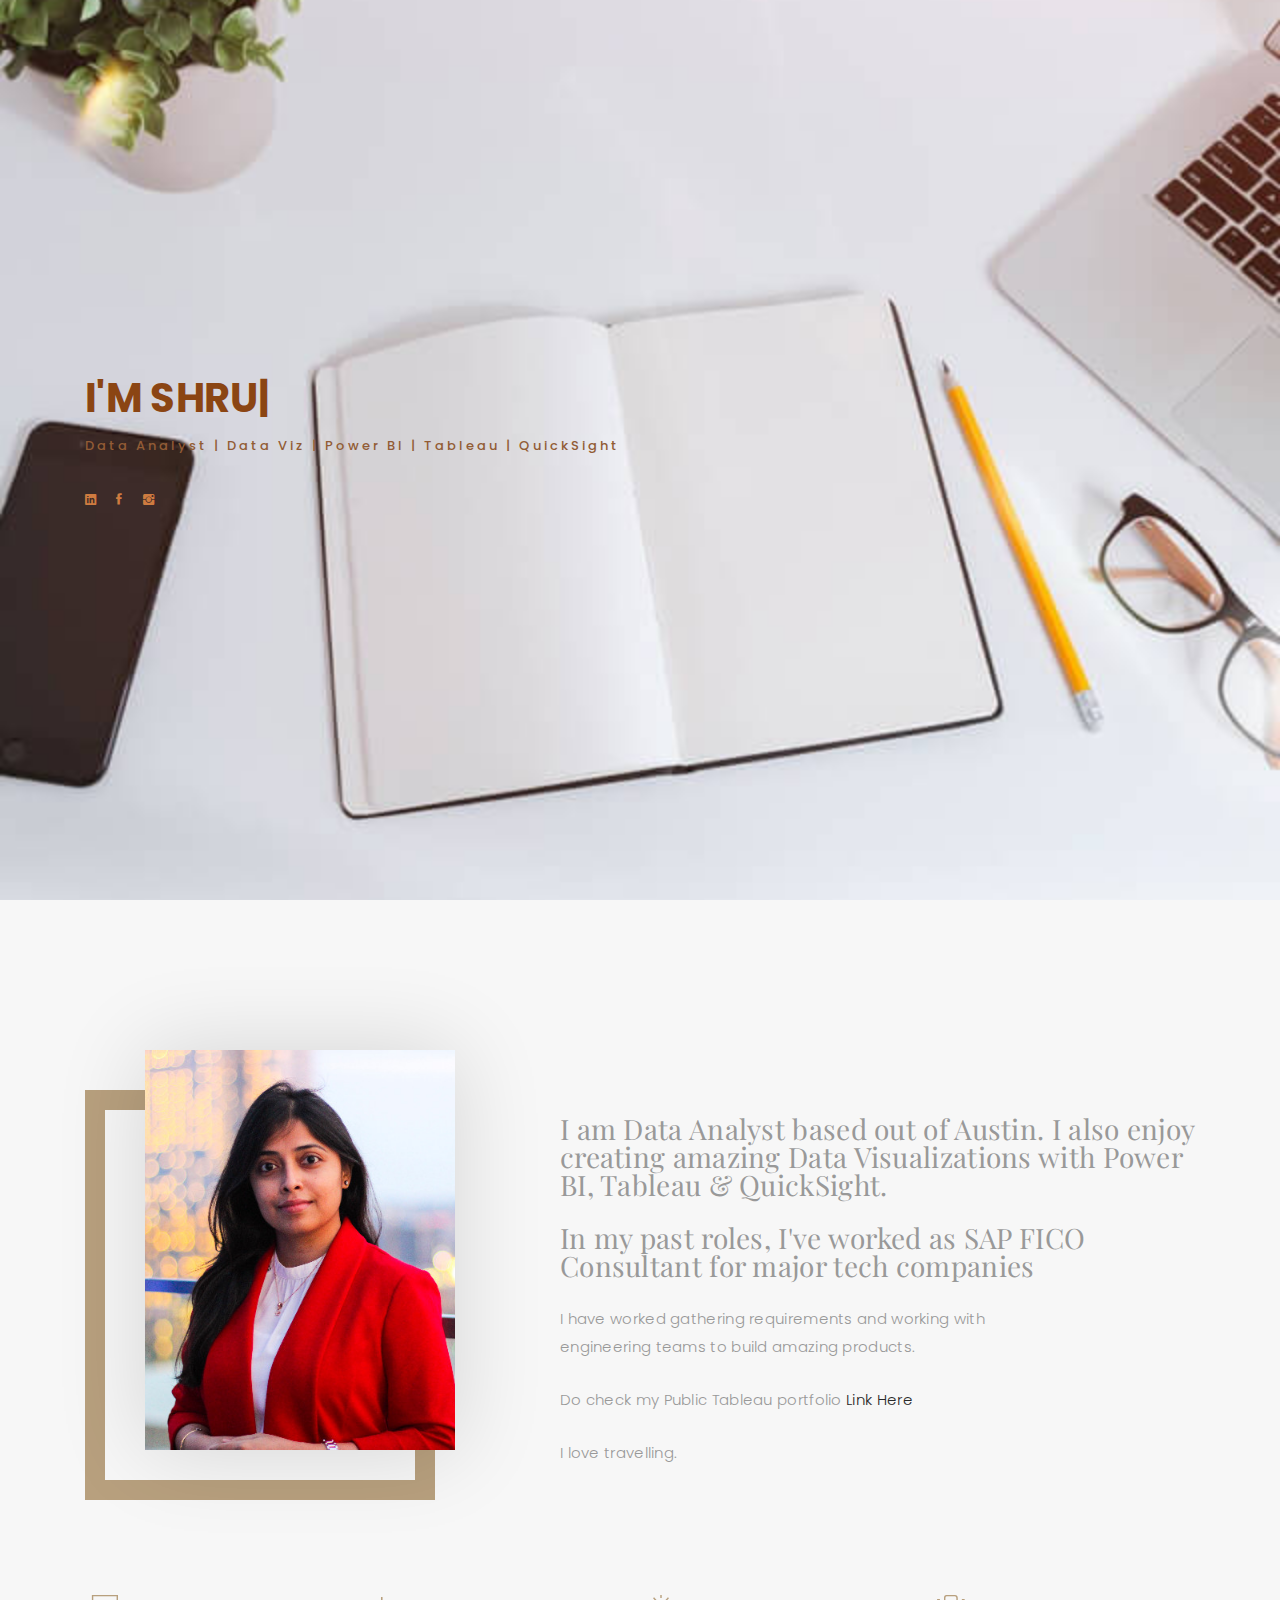
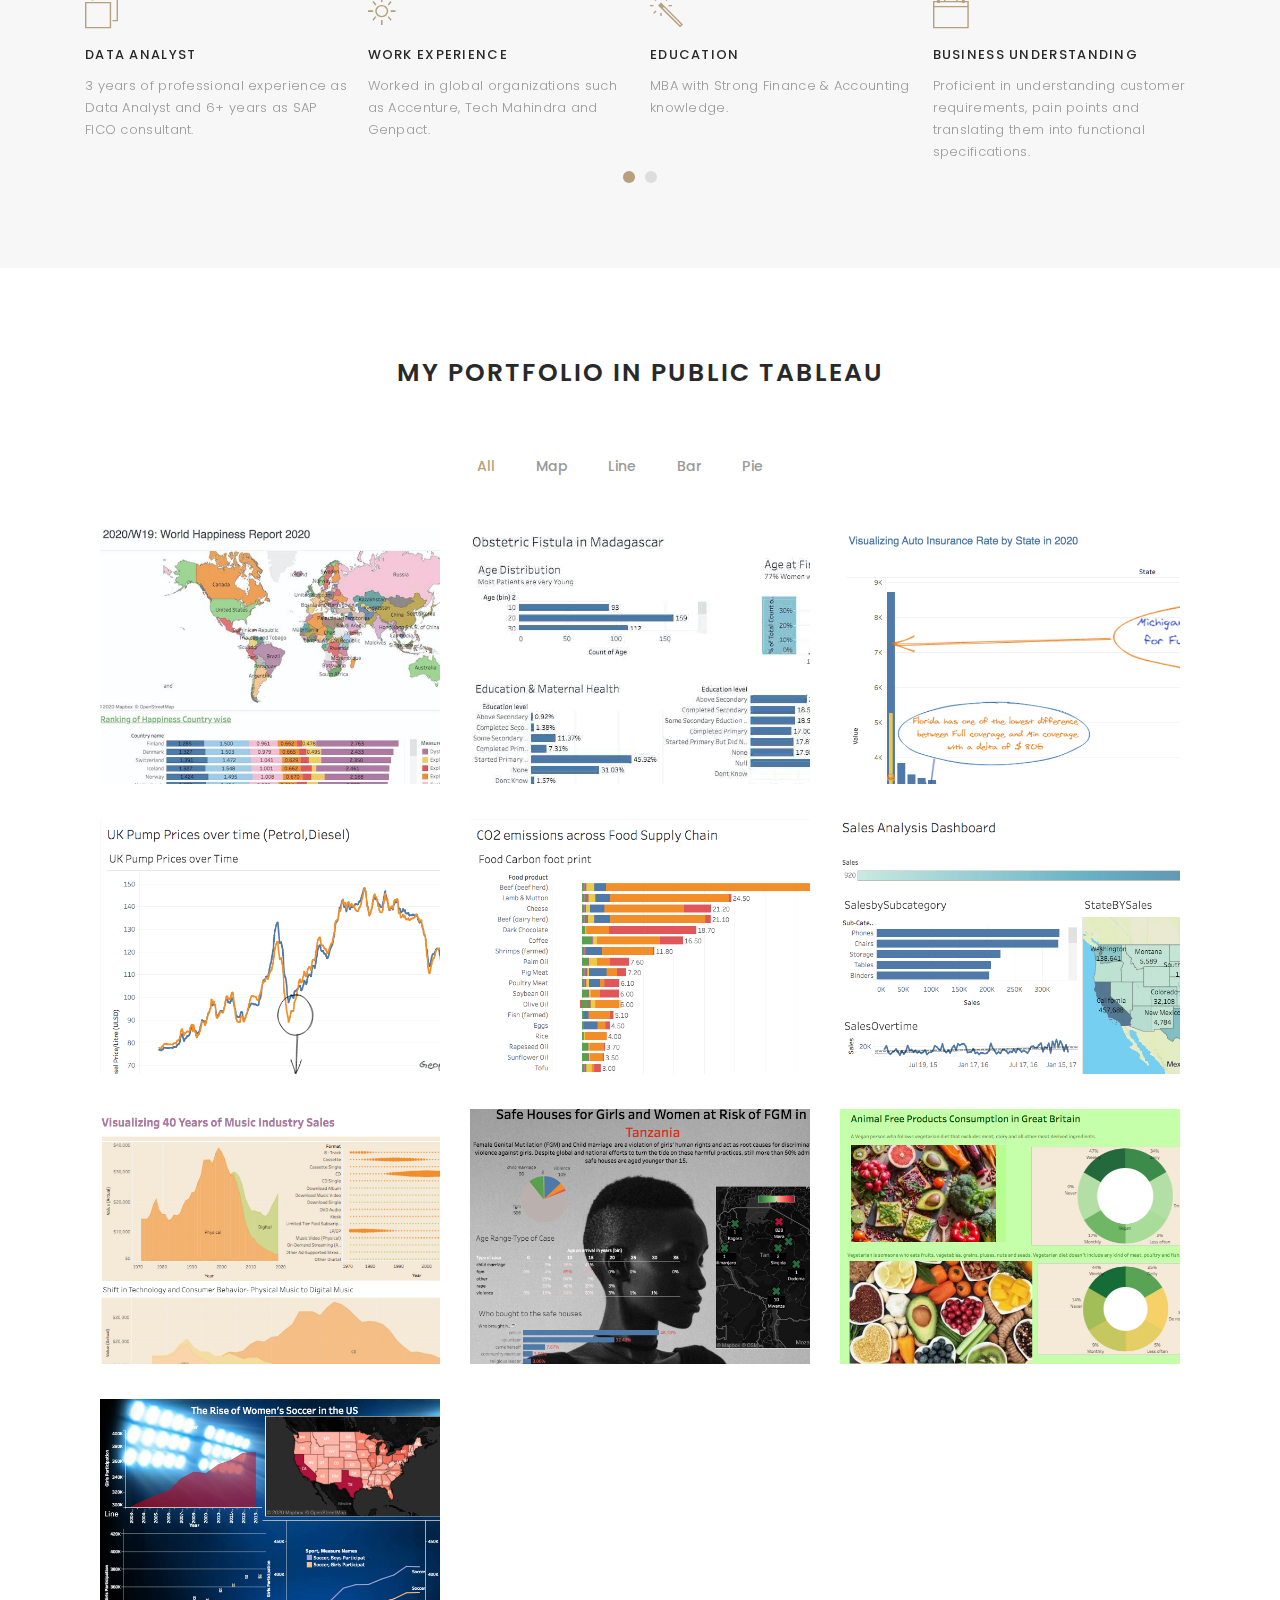
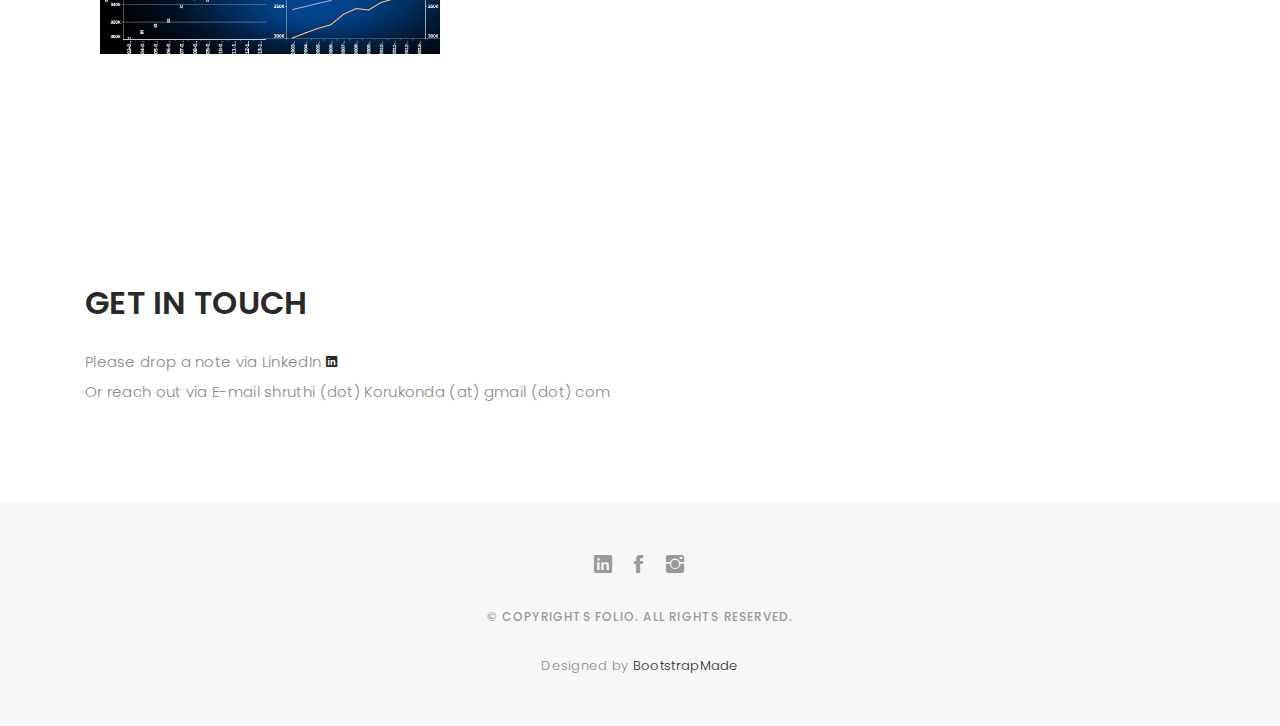
<file: index.html>
<!DOCTYPE html>
<html lang="en">

<head>
  <meta charset="utf-8">
  <meta content="width=device-width, initial-scale=1.0" name="viewport">

  <title>Shruthi's Website</title>
  <meta content="" name="descriptison">
  <meta content="" name="keywords">

  <!-- Favicons -->
  <link href="assets/img/favicon.png" rel="icon">
  <link href="assets/img/apple-touch-icon.png" rel="apple-touch-icon">

  <!-- Google Fonts -->
  <link href="https://fonts.googleapis.com/css?family=Poppins:300,300i,400,400i,500,500i,600,600i,700,700i|Playfair+Display:400,400i,500,500i,600,600i,700,700i,900,900i" rel="stylesheet">

  <!-- Vendor CSS Files -->
  <link href="assets/vendor/bootstrap/css/bootstrap.min.css" rel="stylesheet">
  <link href="assets/vendor/hover/hover.min.css" rel="stylesheet">
  <link href="assets/vendor/ionicons/css/ionicons.min.css" rel="stylesheet">
  <link href="assets/vendor/venobox/venobox.css" rel="stylesheet">
  <link href="assets/vendor/owl.carousel/assets/owl.carousel.min.css" rel="stylesheet">
  <!-- Global site tag (gtag.js) - Google Analytics -->
  <script async src="https://www.googletagmanager.com/gtag/js?id=G-ZYKCC2YEL3"></script>
  <script>
    window.dataLayer = window.dataLayer || [];
    function gtag(){dataLayer.push(arguments);}
    gtag('js', new Date());

    gtag('config', 'G-ZYKCC2YEL3');
  </script>
  <!-- Template Main CSS File -->
  <link href="assets/css/style.css" rel="stylesheet">

  <!-- =======================================================
  * Template Name: Folio - v2.0.1
  * Template URL: https://bootstrapmade.com/folio-bootstrap-portfolio-template/
  * Author: BootstrapMade.com
  * License: https://bootstrapmade.com/license/
  ======================================================== -->
</head>

<body>

  <!-- ======= Navbar ======= -->
  <nav id="main-nav">
    <div class="row">
      <div class="container">

        <div class="logo">
          <a href="index.html"><img src="assets/img//logo.png" alt="logo"></a>
        </div>

        <div class="responsive"><i data-icon="m" class="ion-navicon-round"></i></div>

        <ul class="nav-menu list-unstyled">
          <li><a href="#hero" class="smoothScroll">Home</a></li>
          <li><a href="#about" class="smoothScroll">About</a></li>
          <li><a href="#portfolio" class="smoothScroll">Portfolio</a></li>
          <!-- <li><a href="#journal" class="smoothScroll">Blog</a></li> -->
          <li><a href="#contact" class="smoothScroll">Contact</a></li>
        </ul>

      </div>
    </div>
  </nav><!-- End Navbar -->

  <!-- ======= Hero Section ======= -->
  <div id="hero" class="home">

    <div class="container">
      <div class="hero-content">
        <h1>I'm <span class="typed"></span></h1>
        <p class="typed-items" data-typed-person="Shruthi Korukonda">Data Analyst | Data Viz | Power BI | Tableau | QuickSight </p>

        <ul class="list-unstyled list-social">
          <li><a href="https://www.linkedin.com/in/shruthi-korukonda-46b71016/"><i class="ion-social-linkedin"></i></a></li>
          <li><a href="https://www.facebook.com/shruthi.korukonda"><i class="ion-social-facebook"></i></a></li>
          <!-- <li><a href="#"><i class="ion-social-twitter"></i></a></li> -->
          <li><a href="https://www.instagram.com/shruthikorukonda/"><i class="ion-social-instagram"></i></a></li>
      
        </ul>
      </div>
    </div>
  </div><!-- End Hero -->

  <main id="main">

    <!-- ======= About Section ======= -->
    <div id="about" class="paddsection">
      <div class="container">
        <div class="row justify-content-between">

          <div class="col-lg-4 ">
            <div class="div-img-bg">
              <div class="about-img">
                <img src="assets/img/me.jpg" class="img-responsive" alt="me">
              </div>
            </div>
          </div>

          <div class="col-lg-7">
            <div class="about-descr">

              <p class="p-heading">I am Data Analyst based out of Austin. I also enjoy creating amazing Data Visualizations with Power BI, Tableau & QuickSight. </p>
              <p class="p-heading">In my past roles, I've worked as SAP FICO Consultant for major tech companies </p>
              <p class="separator">I have worked gathering requirements and working with engineering teams to build amazing products. </p>
              <p class="separator">Do check my Public Tableau portfolio <a href="https://public.tableau.com/profile/shruthi.korukonda#!/">Link Here</a></p>
              <p class="separator">I love travelling.  </p>

            </div>

          </div>
        </div>
      </div>
    </div><!-- End About Section -->

    <!-- ======= Services Section ======= -->
    <div id="services">
      <div class="container">

        <div class="services-carousel owl-theme">

          <div class="services-block">

            <i class="ion-ios-browsers-outline"></i>
            <span>Data Analyst</span>
            <p class="separator">3 years of professional experience as Data Analyst and 6+  years as SAP FICO consultant.</p>

          </div>

          <div class="services-block">

            <i class="ion-ios-sunny-outline"></i>
            <span>Work Experience</span>
            <p class="separator">Worked in global organizations such as Accenture, Tech Mahindra and Genpact.  </p>

          </div>

          <div class="services-block">

            <i class="ion-ios-color-wand-outline"></i>
            <span>Education</span>
            <p class="separator">MBA with Strong Finance & Accounting knowledge. </p>

          </div>

          <div class="services-block">

            <i class="ion-ios-briefcase-outline"></i>
            <span>Business Understanding</span>
            <p class="separator">Proficient in understanding customer requirements, pain points and translating them into functional specifications. </p>

          </div>

          <div class="services-block">

            <i class="ion-ios-analytics-outline"></i>
            <span>Analytics</span>
            <p class="separator">Hands on with SQL and data visualisation tools like Power BI, Tableau & QuickSight </p>

          </div>

          <!-- <div class="services-block">

            <i class="ion-ios-camera-outline"></i>
            <span>PHOTOGRAPHY</span>
            <p class="separator">To an English person, it will seem like simplified English,told me what </p> -->

          </div>

        </div>

      </div>

    </div><!-- End Services Section -->

    <!-- ======= Portfolio Section ======= -->
    <div id="portfolio" class="text-center paddsection">

      <div class="container">
        <div class="section-title text-center">
          <h2>My Portfolio in Public Tableau</h2>
        </div>
      </div>

      <div class="container">
        <div class="row">
          <div class="col-md-12">

            <div class="portfolio-list">

              <ul class="nav list-unstyled" id="portfolio-flters">
                <li class="filter filter-active" data-filter=".all">all</li>
                <li class="filter" data-filter=".map">Map</li>
                <li class="filter" data-filter=".line">Line</li>
                <li class="filter" data-filter=".bar">Bar</li>
                <li class="filter" data-filter=".pie">Pie</li>
            
              </ul>

            </div>

            <div class="portfolio-container">

              <div class="col-lg-4 col-md-6 portfolio-thumbnail all map uikits webdesign">
                <a class="popup-img" href="assets/img/portfolio/1.jpg">
                  <img src="assets/img/portfolio/1.jpg" alt="img">
                </a>
              </div>

              <div class="col-lg-4 col-md-6 portfolio-thumbnail all bar uikits photography">
                <a class="popup-img" href="assets/img/portfolio/2.jpg">
                  <img src="assets/img/portfolio/2.jpg" alt="img">
                </a>
              </div>

              <div class="col-lg-4 col-md-6 portfolio-thumbnail all bar webdesig photographyn">
                <a class="popup-img" href="assets/img/portfolio/3.jpg">
                  <img src="assets/img/portfolio/3.jpg" alt="img">
                </a>
              </div>

              <div class="col-lg-4 col-md-6 portfolio-thumbnail all line webdesign photography">
                <a class="popup-img" href="assets/img/portfolio/4.jpg">
                  <img src="assets/img/portfolio/4.jpg" alt="img">
                </a>
              </div>

              <div class="col-lg-4 col-md-6 portfolio-thumbnail all bar uikits photography">
                <a class="popup-img" href="assets/img/portfolio/5.jpg">
                  <img src="assets/img/portfolio/5.jpg" alt="img">
                </a>
              </div>

              <div class="col-lg-4 col-md-6 portfolio-thumbnail all map uikits webdesign">
                <a class="popup-img" href="assets/img/portfolio/6.jpg">
                  <img src="assets/img/portfolio/6.jpg" alt="img">
                </a>
              </div>
              <div class="col-lg-4 col-md-6 portfolio-thumbnail all map uikits webdesign">
                <a class="popup-img" href="assets/img/portfolio/7.jpg">
                  <img src="assets/img/portfolio/7.jpg" alt="img">
                </a>
              </div>
              <div class="col-lg-4 col-md-6 portfolio-thumbnail all Pie uikits webdesign">
                <a class="popup-img" href="assets/img/portfolio/8.jpg">
                  <img src="assets/img/portfolio/8.jpg" alt="img">
                </a>
              </div>
              <div class="col-lg-4 col-md-6 portfolio-thumbnail all Pie uikits webdesign">
                <a class="popup-img" href="assets/img/portfolio/9.jpg">
                  <img src="assets/img/portfolio/9.jpg" alt="img">
                </a>
              </div>
              <div class="col-lg-4 col-md-6 portfolio-thumbnail all map uikits webdesign">
                <a class="popup-img" href="assets/img/portfolio/10.jpg">
                  <img src="assets/img/portfolio/10.jpg" alt="img">
                </a>
              </div>


            </div>
          </div>
        </div>
      </div>

    </div><!-- End Portfolio Section -->

    <!-- ======= Journal Section ======= -->
    <!-- <div id="journal" class="text-left paddsection">

      <div class="container">
        <div class="section-title text-center">
          <h2>journal</h2>
        </div>
      </div>

      <div class="container">
        <div class="journal-block">
          <div class="row">

            <div class="col-lg-4 col-md-6">
              <div class="journal-info">

                <a href="blog-single.html"><img src="assets/img/blog-post-1.jpg" class="img-responsive" alt="img"></a>

                <div class="journal-txt">

                  <h4><a href="blog-single.html">SO LETS MAKE THE MOST IS BEAUTIFUL</a></h4>
                  <p class="separator">To an English person, it will seem like simplified English
                  </p>

                </div>

              </div>
            </div>

            <div class="col-lg-4 col-md-6">
              <div class="journal-info">

                <a href="blog-single.html"><img src="assets/img/blog-post-2.jpg" class="img-responsive" alt="img"></a>

                <div class="journal-txt">

                  <h4><a href="#blog-single.html">WE'RE GONA MAKE DREAMS COMES</a></h4>
                  <p class="separator">To an English person, it will seem like simplified English
                  </p>

                </div>

              </div>
            </div>

            <div class="col-lg-4 col-md-6">
              <div class="journal-info">

                <a href="blog-single.html"><img src="assets/img/blog-post-3.jpg" class="img-responsive" alt="img"></a>

                <div class="journal-txt">

                  <h4><a href="blog-single.html">NEW LIFE CIVILIZATIONS TO BOLDLY</a></h4>
                  <p class="separator">To an English person, it will seem like simplified English
                  </p>

                </div>

              </div>
            </div>

          </div>
        </div>
      </div>

    </div>End Journal Section -->

    <!-- ======= Contact Section ======= -->
    <div id="contact" class="paddsection">
      <div class="container">
        <div class="contact-block1">
          <div class="row">

            <div class="col-lg-6">
              <div class="contact-contact">

                <h2 class="mb-30">GET IN TOUCH</h2>

                <ul class="contact-details">
                  <li><span>Please drop a note via LinkedIn <a href="https://www.linkedin.com/in/shruthi-korukonda-46b71016/"><i class="ion-social-linkedin"></i></a> </span></li>
                  <li><span>Or reach out via E-mail shruthi (dot) Korukonda (at) gmail (dot) com</span></li>
                  </ul>

              </div>
            </div>

            <!-- <div class="col-lg-6">
              <form action="forms/contact.php" method="post" role="form" class="php-email-form">
                <div class="row">

                  <div class="col-lg-6">
                    <div class="form-group contact-block1">
                      <input type="text" name="name" class="form-control" id="name" placeholder="Your Name" data-rule="minlen:4" data-msg="Please enter at least 4 chars" />
                      <div class="validate"></div>
                    </div>
                  </div>

                  <div class="col-lg-6">
                    <div class="form-group">
                      <input type="email" class="form-control" name="email" id="email" placeholder="Your Email" data-rule="email" data-msg="Please enter a valid email" />
                      <div class="validate"></div>
                    </div>
                  </div>

                  <div class="col-lg-12">
                    <div class="form-group">
                      <input type="text" class="form-control" name="subject" id="subject" placeholder="Subject" data-rule="minlen:4" data-msg="Please enter at least 8 chars of subject" />
                      <div class="validate"></div>
                    </div>
                  </div>

                  <div class="col-lg-12">
                    <div class="form-group">
                      <textarea class="form-control" name="message" rows="12" data-rule="required" data-msg="Please write something for us" placeholder="Message"></textarea>
                      <div class="validate"></div>
                    </div>
                  </div>

                  <div class="col-lg-12 mb-3">
                    <div class="loading">Loading</div>
                    <div class="error-message"></div>
                    <div class="sent-message">Your message has been sent. Thank you!</div>
                  </div>

                  <div class="col-lg-12">
                    <input type="submit" class="btn btn-defeault btn-send" value="Send message">
                  </div>

                </div>
              </form>
            </div> -->
          </div>
        </div>
      </div>
    </div><!-- End Contact Section -->

  </main><!-- End #main -->

  <!-- ======= Footer ======= -->
  <div id="footer" class="text-center">
    <div class="container">
      <div class="socials-media text-center">

        <ul class="list-unstyled">
          <li><a href="https://www.linkedin.com/in/shruthi-korukonda-46b71016/"><i class="ion-social-linkedin"></i></a></li>
          <li><a href="https://www.facebook.com/shruthi.korukonda"><i class="ion-social-facebook"></i></a></li>
          <!-- <li><a href="#"><i class="ion-social-twitter"></i></a></li> -->
          <li><a href="https://www.instagram.com/shruthikorukonda/"><i class="ion-social-instagram"></i></a></li>
      
        </ul>

      </div>

      <p>&copy; Copyrights Folio. All rights reserved.</p>

      <div class="credits">
        <!--
        All the links in the footer should remain intact.
        You can delete the links only if you purchased the pro version.
        Licensing information: https://bootstrapmade.com/license/
        Purchase the pro version with working PHP/AJAX contact form: https://bootstrapmade.com/buy/?theme=Folio
      -->
        Designed by <a href="https://bootstrapmade.com/">BootstrapMade</a>
      </div>

    </div>
  </div><!-- End Footer -->

  <!-- Vendor JS Files -->
  <script src="assets/vendor/jquery/jquery.min.js"></script>
  <script src="assets/vendor/bootstrap/js/bootstrap.bundle.min.js"></script>
  <script src="assets/vendor/jquery.easing/jquery.easing.min.js"></script>
  <script src="assets/vendor/php-email-form/validate.js"></script>
  <script src="assets/vendor/typed/typed.js"></script>
  <script src="assets/vendor/jquery-sticky/jquery.sticky.js"></script>
  <script src="assets/vendor/isotope-layout/isotope.pkgd.min.js"></script>
  <script src="assets/vendor/venobox/venobox.min.js"></script>
  <script src="assets/vendor/owl.carousel/owl.carousel.min.js"></script>

  <!-- Template Main JS File -->
  <script src="assets/js/main.js"></script>

</body>

</html>
</file>
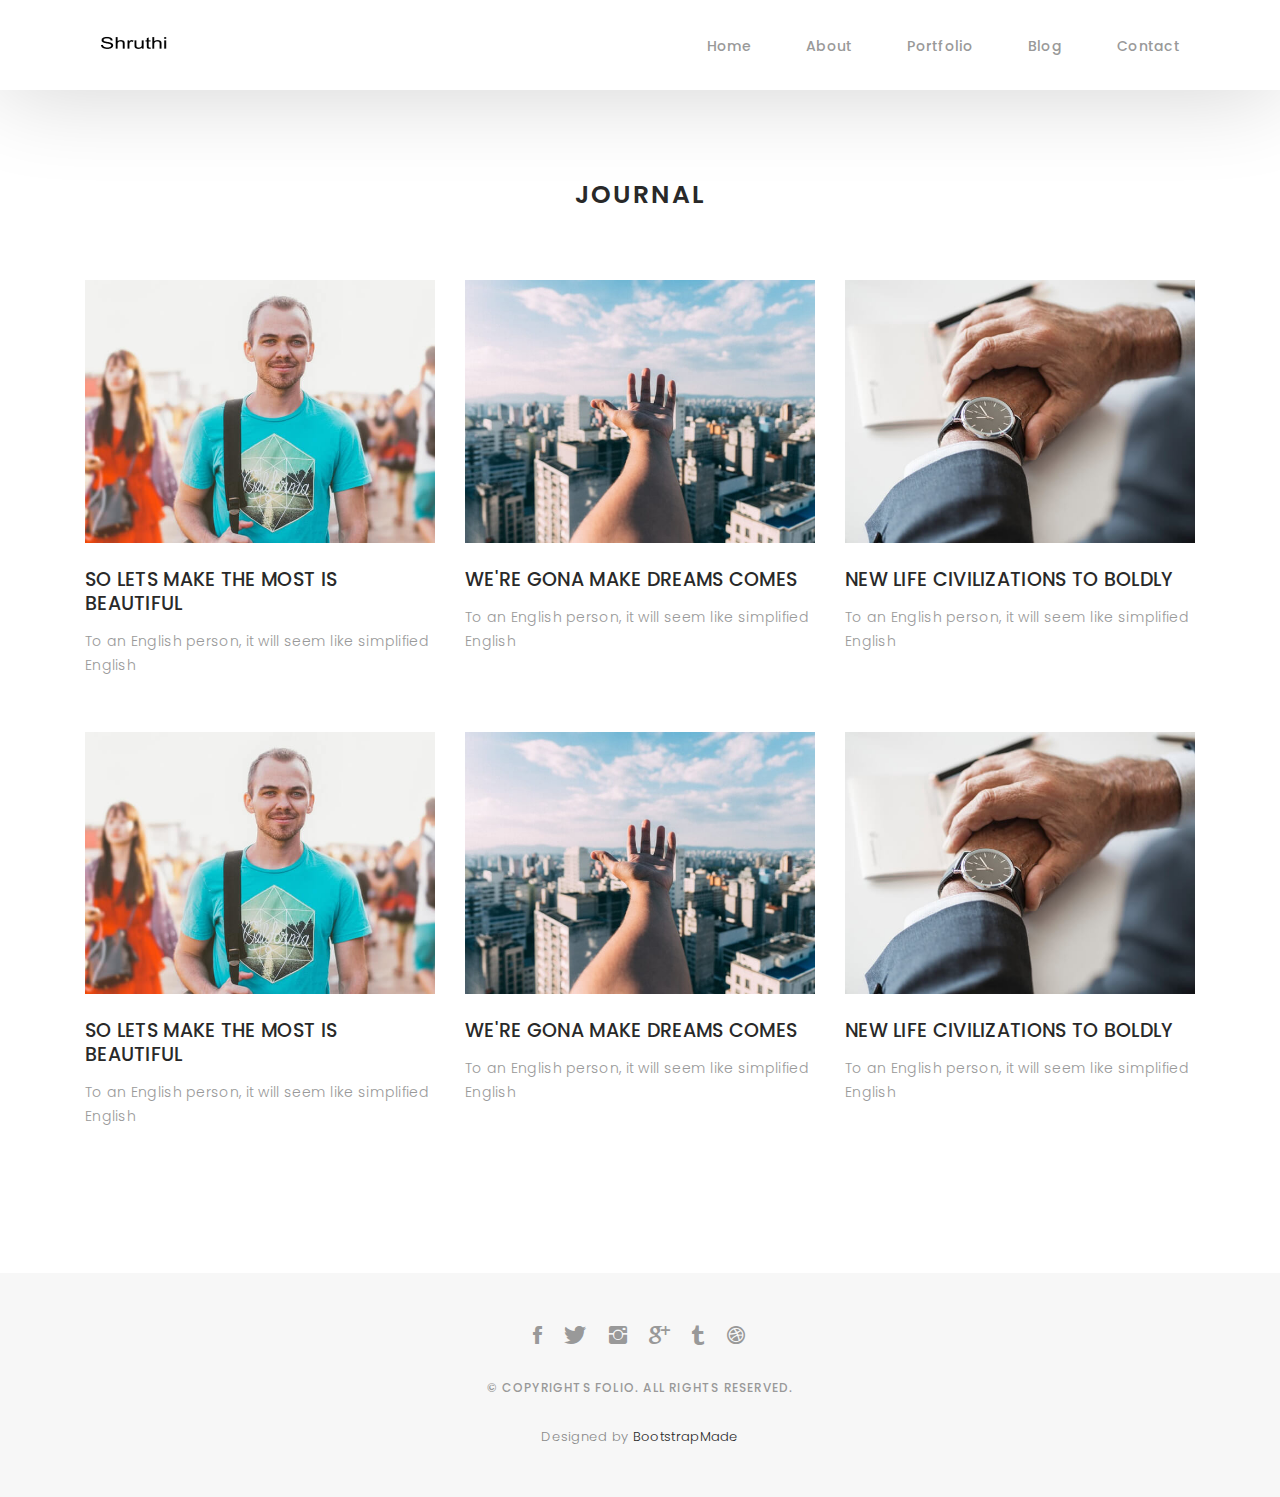
<file: blog-grid.html>
<!DOCTYPE html>
<html lang="en">

<head>
  <meta charset="utf-8">
  <meta content="width=device-width, initial-scale=1.0" name="viewport">

  <title>Folio Bootstrap Template - Blog Grid</title>
  <meta content="" name="descriptison">
  <meta content="" name="keywords">

  <!-- Favicons -->
  <link href="assets/img/favicon.png" rel="icon">
  <link href="assets/img/apple-touch-icon.png" rel="apple-touch-icon">

  <!-- Google Fonts -->
  <link href="https://fonts.googleapis.com/css?family=Poppins:300,300i,400,400i,500,500i,600,600i,700,700i|Playfair+Display:400,400i,500,500i,600,600i,700,700i,900,900i" rel="stylesheet">

  <!-- Vendor CSS Files -->
  <link href="assets/vendor/bootstrap/css/bootstrap.min.css" rel="stylesheet">
  <link href="assets/vendor/hover/hover.min.css" rel="stylesheet">
  <link href="assets/vendor/ionicons/css/ionicons.min.css" rel="stylesheet">
  <link href="assets/vendor/venobox/venobox.css" rel="stylesheet">
  <link href="assets/vendor/owl.carousel/assets/owl.carousel.min.css" rel="stylesheet">

  <!-- Template Main CSS File -->
  <link href="assets/css/style.css" rel="stylesheet">

  <!-- =======================================================
  * Template Name: Folio - v2.0.1
  * Template URL: https://bootstrapmade.com/folio-bootstrap-portfolio-template/
  * Author: BootstrapMade.com
  * License: https://bootstrapmade.com/license/
  ======================================================== -->
</head>

<body>

  <!-- ======= Navbar ======= -->
  <nav id="main-nav-subpage" class="subpage-nav">
    <div class="row">
      <div class="container">

        <div class="logo">
          <a href="index.html"><img src="assets/img//logo.png" alt="logo"></a>
        </div>

        <div class="responsive"><i data-icon="m" class="ion-navicon-round"></i></div>

        <ul class="nav-menu list-unstyled">
          <li><a href="#header" class="smoothScroll">Home</a></li>
          <li><a href="#about" class="smoothScroll">About</a></li>
          <li><a href="#portfolio" class="smoothScroll">Portfolio</a></li>
          <li><a href="#journal" class="smoothScroll">Blog</a></li>
          <li><a href="#contact" class="smoothScroll">Contact</a></li>
        </ul>

      </div>
    </div>
  </nav><!-- End Navbar -->

  <main id="main">

    <!-- ======= Blog Grid ======= -->
    <div id="journal-blog" class="text-left  paddsections">

      <div class="container">
        <div class="section-title text-center">
          <h2>journal</h2>
        </div>
      </div>

      <div class="container">
        <div class="journal-block">
          <div class="row">

            <div class="col-lg-4 col-md-6">
              <div class="journal-info mb-30">

                <a href="blog-single.html"><img src="assets/img/blog-post-1.jpg" class="img-responsive" alt="img"></a>

                <div class="journal-txt">

                  <h4><a href="blog-single.html">SO LETS MAKE THE MOST IS BEAUTIFUL</a></h4>
                  <p class="separator">To an English person, it will seem like simplified English
                  </p>

                </div>

              </div>
            </div>

            <div class="col-lg-4 col-md-6">
              <div class="journal-info mb-30">

                <a href="blog-single.html"><img src="assets/img/blog-post-2.jpg" class="img-responsive" alt="img"></a>

                <div class="journal-txt">

                  <h4><a href="blog-single.html">WE'RE GONA MAKE DREAMS COMES</a></h4>
                  <p class="separator">To an English person, it will seem like simplified English
                  </p>

                </div>

              </div>
            </div>

            <div class="col-lg-4 col-md-6">
              <div class="journal-info mb-30">

                <a href="blog-single.html"><img src="assets/img/blog-post-3.jpg" class="img-responsive" alt="img"></a>

                <div class="journal-txt">

                  <h4><a href="blog-single.html">NEW LIFE CIVILIZATIONS TO BOLDLY</a></h4>
                  <p class="separator">To an English person, it will seem like simplified English
                  </p>

                </div>

              </div>
            </div>

            <div class="col-lg-4 col-md-6">
              <div class="journal-info mb-30">

                <a href="blog-single.html"><img src="assets/img/blog-post-1.jpg" class="img-responsive" alt="img"></a>

                <div class="journal-txt">

                  <h4><a href="blog-single.html">SO LETS MAKE THE MOST IS BEAUTIFUL</a></h4>
                  <p class="separator">To an English person, it will seem like simplified English
                  </p>

                </div>

              </div>
            </div>

            <div class="col-lg-4 col-md-6">
              <div class="journal-info mb-30">

                <a href="blog-single.html"><img src="assets/img/blog-post-2.jpg" class="img-responsive" alt="img"></a>

                <div class="journal-txt">

                  <h4><a href="blog-single.html">WE'RE GONA MAKE DREAMS COMES</a></h4>
                  <p class="separator">To an English person, it will seem like simplified English
                  </p>

                </div>

              </div>
            </div>

            <div class="col-lg-4 col-md-6">
              <div class="journal-info mb-30">

                <a href="blog-single.html"><img src="assets/img/blog-post-3.jpg" class="img-responsive" alt="img"></a>

                <div class="journal-txt">

                  <h4><a href="blog-single.html">NEW LIFE CIVILIZATIONS TO BOLDLY</a></h4>
                  <p class="separator">To an English person, it will seem like simplified English
                  </p>

                </div>

              </div>
            </div>

          </div>
        </div>
      </div>
    </div><!-- End Blog Grid -->

  </main><!-- End #main -->

  <!-- ======= Footer ======= -->
  <div id="footer" class="text-center">
    <div class="container">
      <div class="socials-media text-center">

        <ul class="list-unstyled">
          <li><a href="#"><i class="ion-social-facebook"></i></a></li>
          <li><a href="#"><i class="ion-social-twitter"></i></a></li>
          <li><a href="#"><i class="ion-social-instagram"></i></a></li>
          <li><a href="#"><i class="ion-social-googleplus"></i></a></li>
          <li><a href="#"><i class="ion-social-tumblr"></i></a></li>
          <li><a href="#"><i class="ion-social-dribbble"></i></a></li>
        </ul>

      </div>

      <p>&copy; Copyrights Folio. All rights reserved.</p>

      <div class="credits">
        <!--
        All the links in the footer should remain intact.
        You can delete the links only if you purchased the pro version.
        Licensing information: https://bootstrapmade.com/license/
        Purchase the pro version with working PHP/AJAX contact form: https://bootstrapmade.com/buy/?theme=Folio
      -->
        Designed by <a href="https://bootstrapmade.com/">BootstrapMade</a>
      </div>

    </div>
  </div><!-- End Footer -->

  <!-- Vendor JS Files -->
  <script src="assets/vendor/jquery/jquery.min.js"></script>
  <script src="assets/vendor/bootstrap/js/bootstrap.bundle.min.js"></script>
  <script src="assets/vendor/jquery.easing/jquery.easing.min.js"></script>
  <script src="assets/vendor/php-email-form/validate.js"></script>
  <script src="assets/vendor/typed/typed.js"></script>
  <script src="assets/vendor/jquery-sticky/jquery.sticky.js"></script>
  <script src="assets/vendor/isotope-layout/isotope.pkgd.min.js"></script>
  <script src="assets/vendor/venobox/venobox.min.js"></script>
  <script src="assets/vendor/owl.carousel/owl.carousel.min.js"></script>

  <!-- Template Main JS File -->
  <script src="assets/js/main.js"></script>

</body>

</html>
</file>
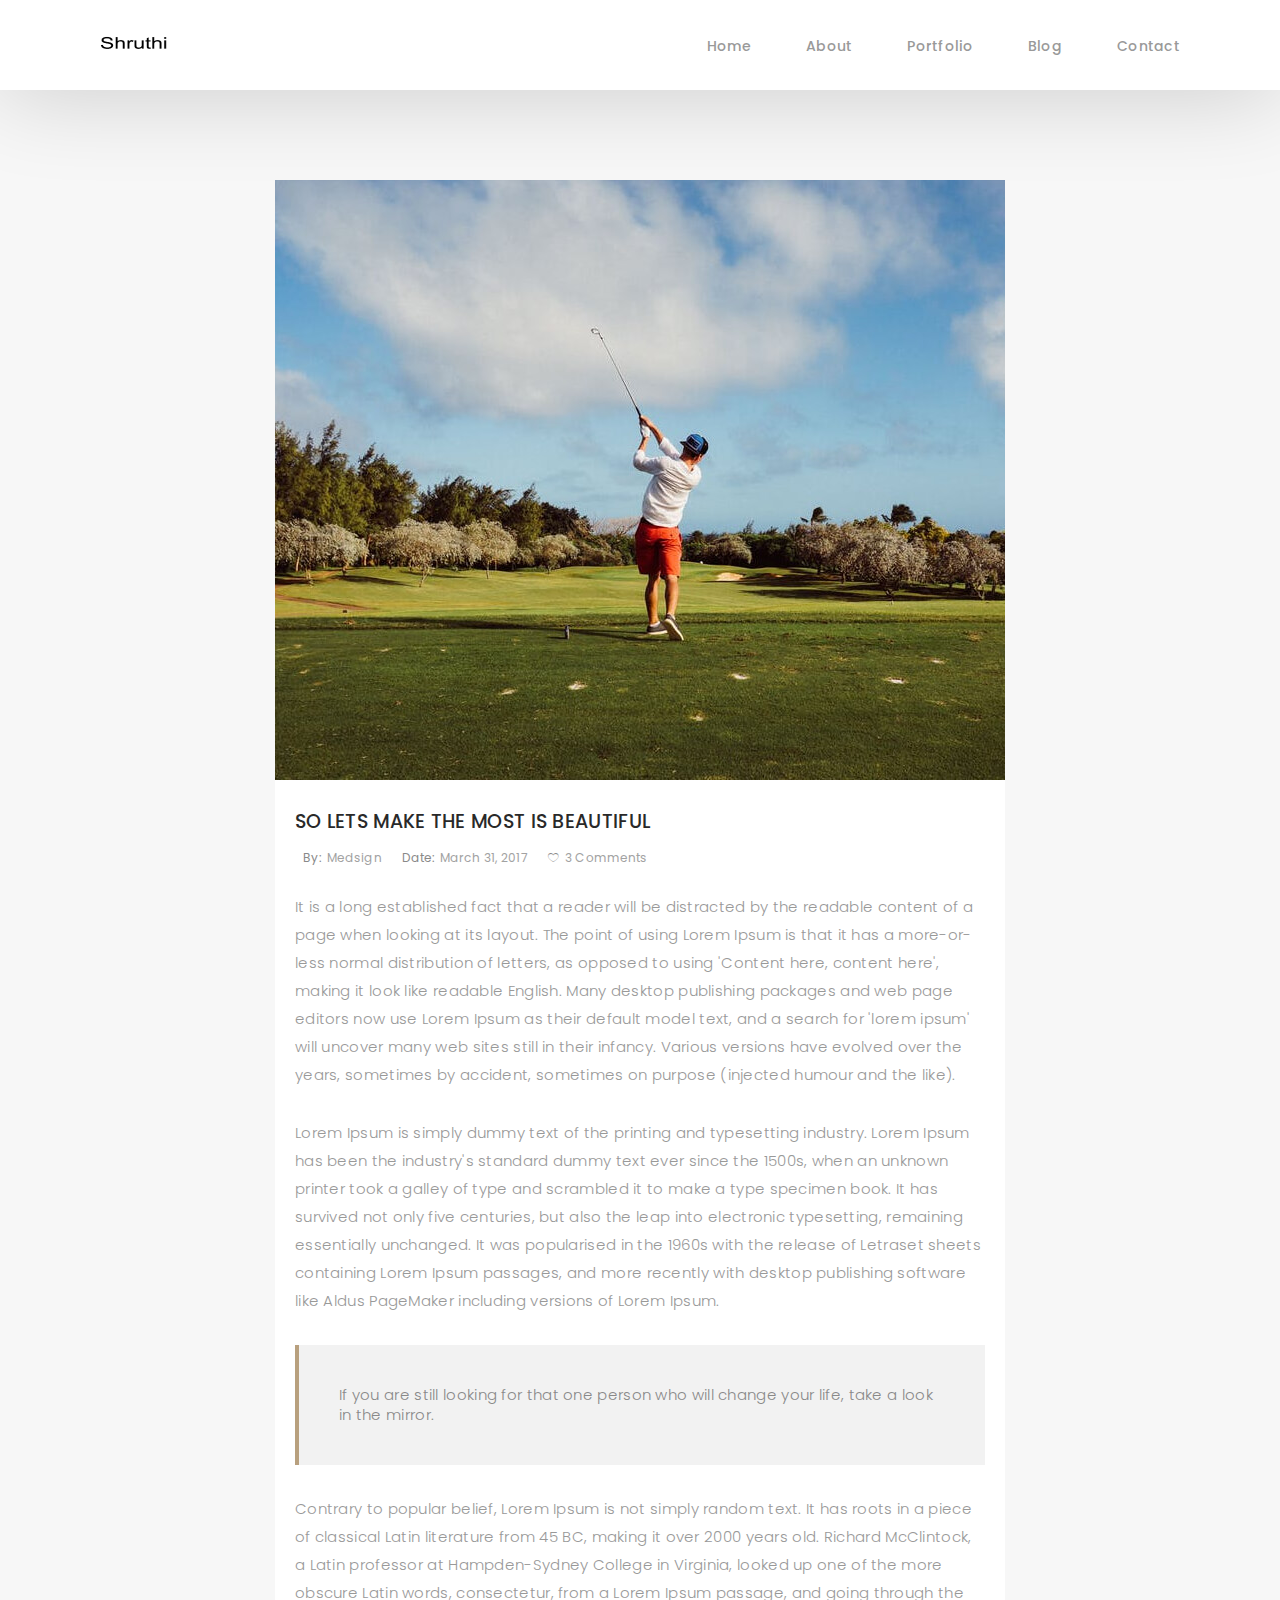
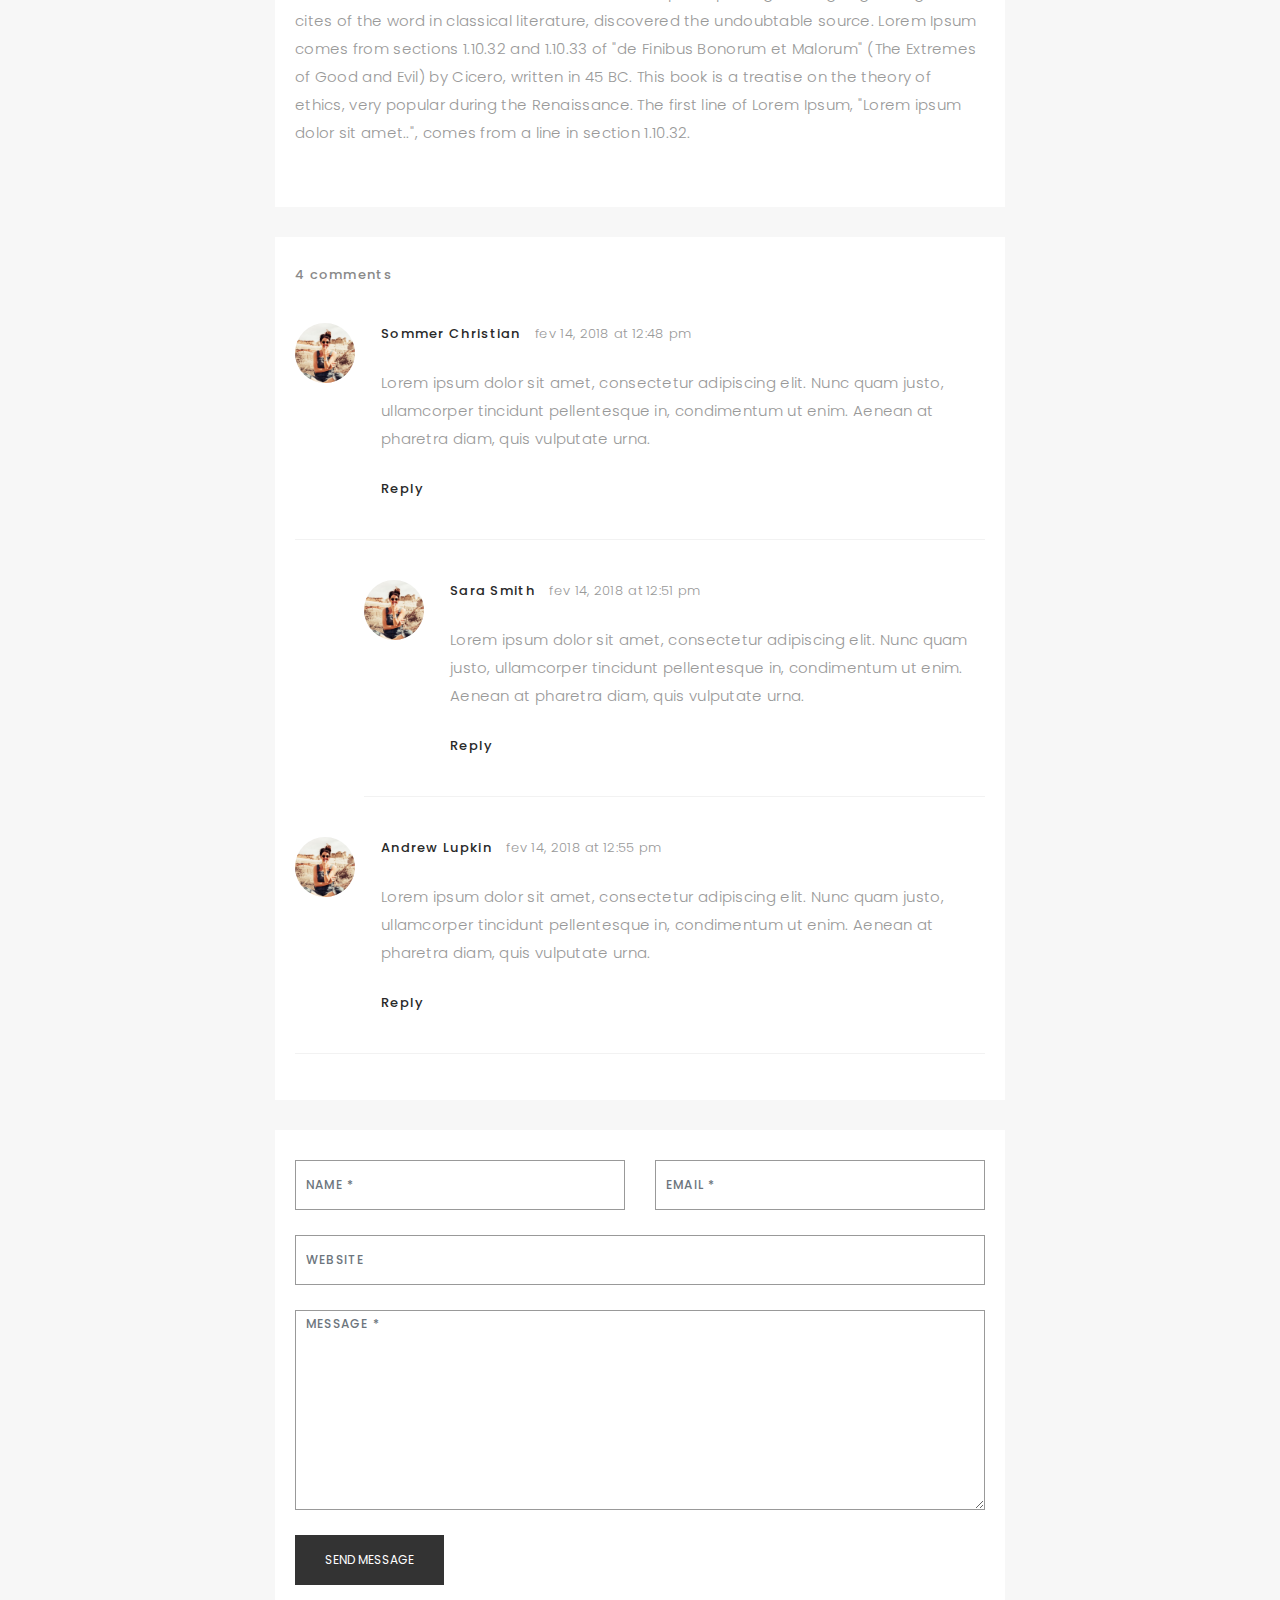
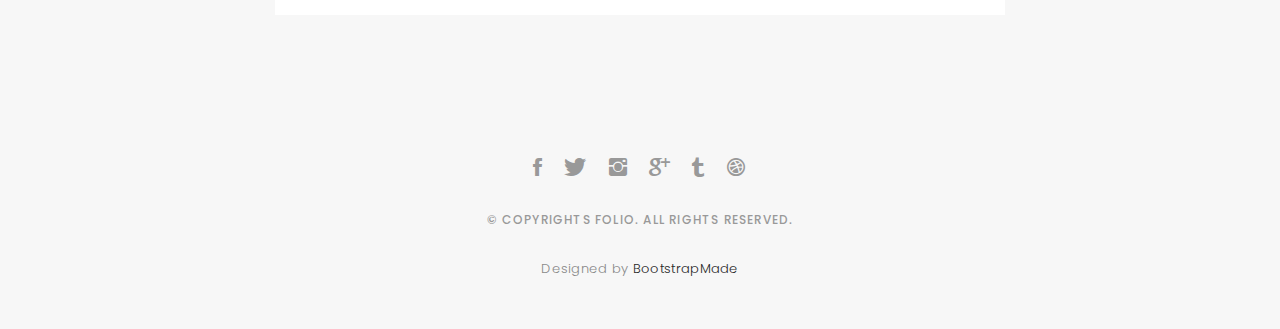
<file: blog-single.html>
<!DOCTYPE html>
<html lang="en">

<head>
  <meta charset="utf-8">
  <meta content="width=device-width, initial-scale=1.0" name="viewport">

  <title>Folio Bootstrap Template - Blog Single</title>
  <meta content="" name="descriptison">
  <meta content="" name="keywords">

  <!-- Favicons -->
  <link href="assets/img/favicon.png" rel="icon">
  <link href="assets/img/apple-touch-icon.png" rel="apple-touch-icon">

  <!-- Google Fonts -->
  <link href="https://fonts.googleapis.com/css?family=Poppins:300,300i,400,400i,500,500i,600,600i,700,700i|Playfair+Display:400,400i,500,500i,600,600i,700,700i,900,900i" rel="stylesheet">

  <!-- Vendor CSS Files -->
  <link href="assets/vendor/bootstrap/css/bootstrap.min.css" rel="stylesheet">
  <link href="assets/vendor/hover/hover.min.css" rel="stylesheet">
  <link href="assets/vendor/ionicons/css/ionicons.min.css" rel="stylesheet">
  <link href="assets/vendor/venobox/venobox.css" rel="stylesheet">
  <link href="assets/vendor/owl.carousel/assets/owl.carousel.min.css" rel="stylesheet">

  <!-- Template Main CSS File -->
  <link href="assets/css/style.css" rel="stylesheet">

  <!-- =======================================================
  * Template Name: Folio - v2.0.1
  * Template URL: https://bootstrapmade.com/folio-bootstrap-portfolio-template/
  * Author: BootstrapMade.com
  * License: https://bootstrapmade.com/license/
  ======================================================== -->
</head>

<body>

  <!-- ======= Navbar ======= -->
  <nav id="main-nav-subpage" class="subpage-nav">
    <div class="row">
      <div class="container">

        <div class="logo">
          <a href="index.html"><img src="assets/img//logo.png" alt="logo"></a>
        </div>

        <div class="responsive"><i data-icon="m" class="ion-navicon-round"></i></div>

        <ul class="nav-menu list-unstyled">
          <li><a href="#header" class="smoothScroll">Home</a></li>
          <li><a href="#about" class="smoothScroll">About</a></li>
          <li><a href="#portfolio" class="smoothScroll">Portfolio</a></li>
          <li><a href="#journal" class="smoothScroll">Blog</a></li>
          <li><a href="#contact" class="smoothScroll">Contact</a></li>
        </ul>

      </div>
    </div>
  </nav><!-- End Navbar -->

  <main id="main">

    <!-- ======= Blog Single ======= -->
    <div class="main-content paddsection">
      <div class="container">
        <div class="row justify-content-center">
          <div class="col-md-8 col-md-offset-2">
            <div class="row">
              <div class="container-main single-main">
                <div class="col-md-12">
                  <div class="block-main mb-30">
                    <img src="assets/img/blog-post-big.jpg" class="img-responsive" alt="reviews2">
                    <div class="content-main single-post padDiv">
                      <div class="journal-txt">
                        <h4><a href="#">SO LETS MAKE THE MOST IS BEAUTIFUL</a></h4>
                      </div>
                      <div class="post-meta">
                        <ul class="list-unstyled mb-0">
                          <li class="author">by:<a href="#">medsign</a></li>
                          <li class="date">date:<a href="#">March 31, 2017</a></li>
                          <li class="commont"><i class="ion-ios-heart-outline"></i><a href="#">3 Comments</a></li>
                        </ul>
                      </div>
                      <p class="mb-30">It is a long established fact that a reader will be distracted by the readable content of a page when looking at its layout. The point of using Lorem Ipsum is that it has a more-or-less normal distribution of letters, as opposed to
                        using 'Content here, content here', making it look like readable English. Many desktop publishing packages and web page editors now use Lorem Ipsum as their default model text, and a search for 'lorem ipsum' will uncover many web
                        sites still in their infancy. Various versions have evolved over the years, sometimes by accident, sometimes on purpose (injected humour and the like).</p>
                      <p class="mb-30">Lorem Ipsum is simply dummy text of the printing and typesetting industry. Lorem Ipsum has been the industry's standard dummy text ever since the 1500s, when an unknown printer took a galley of type and scrambled it to make a type
                        specimen book. It has survived not only five centuries, but also the leap into electronic typesetting, remaining essentially unchanged. It was popularised in the 1960s with the release of Letraset sheets containing Lorem Ipsum passages,
                        and more recently with desktop publishing software like Aldus PageMaker including versions of Lorem Ipsum.</p>
                      <blockquote>If you are still looking for that one person who will change your life, take a look in the mirror.</blockquote>
                      <p class="mb-30">Contrary to popular belief, Lorem Ipsum is not simply random text. It has roots in a piece of classical Latin literature from 45 BC, making it over 2000 years old. Richard McClintock, a Latin professor at Hampden-Sydney College in
                        Virginia, looked up one of the more obscure Latin words, consectetur, from a Lorem Ipsum passage, and going through the cites of the word in classical literature, discovered the undoubtable source. Lorem Ipsum comes from sections
                        1.10.32 and 1.10.33 of "de Finibus Bonorum et Malorum" (The Extremes of Good and Evil) by Cicero, written in 45 BC. This book is a treatise on the theory of ethics, very popular during the Renaissance. The first line of Lorem Ipsum,
                        "Lorem ipsum dolor sit amet..", comes from a line in section 1.10.32.</p>
                    </div>
                  </div>
                </div>
                <div class="col-md-12">
                  <div class="comments text-left padDiv mb-30">
                    <div class="entry-comments">
                      <h6 class="mb-30">4 comments</h6>
                      <ul class="entry-comments-list list-unstyled">
                        <li>
                          <div class="entry-comments-item">
                            <img src="assets/img/avatar.jpg" class="entry-comments-avatar" alt="">
                            <div class="entry-comments-body">
                              <span class="entry-comments-author">Sommer Christian</span>
                              <span><a href="#">fev 14, 2018 at 12:48 pm</a></span>
                              <p class="mb-10">Lorem ipsum dolor sit amet, consectetur adipiscing elit. Nunc quam justo, ullamcorper tincidunt pellentesque in, condimentum ut enim. Aenean at pharetra diam, quis vulputate urna. </p>
                              <a class="rep" href="#">Reply</a>
                            </div>
                          </div>
                          <ul class="entry-comments-reply list-unstyled">
                            <li>
                              <div class="entry-comments-item">
                                <img src="assets/img/avatar.jpg" class="entry-comments-avatar" alt="">
                                <div class="entry-comments-body">
                                  <span class="entry-comments-author">Sara Smith</span>
                                  <span><a href="#">fev 14, 2018 at 12:51 pm</a></span>
                                  <p class="mb-10">Lorem ipsum dolor sit amet, consectetur adipiscing elit. Nunc quam justo, ullamcorper tincidunt pellentesque in, condimentum ut enim. Aenean at pharetra diam, quis vulputate urna.</p>
                                  <a class="rep" href="#">Reply</a>
                                </div>
                              </div>
                            </li>
                          </ul>
                        </li>
                        <li>
                          <div class="entry-comments-item">
                            <img src="assets/img/avatar.jpg" class="entry-comments-avatar" alt="">
                            <div class="entry-comments-body">
                              <span class="entry-comments-author">Andrew Lupkin</span>
                              <span><a href="#">fev 14, 2018 at 12:55 pm</a></span>
                              <p class="mb-10">Lorem ipsum dolor sit amet, consectetur adipiscing elit. Nunc quam justo, ullamcorper tincidunt pellentesque in, condimentum ut enim. Aenean at pharetra diam, quis vulputate urna. </p>
                              <a class="rep" href="#">Reply</a>
                            </div>
                          </div>
                        </li>
                      </ul>
                    </div>
                  </div>
                </div>
                <div class="col-lg-12">
                  <div class="cmt padDiv">
                    <form id="comment-form" method="post" action="" role="form">
                      <div class="row">
                        <div class="col-lg-6">
                          <div class="form-group">
                            <input id="form_name" type="text" name="name" class="form-control" placeholder="Name *" required="required">
                          </div>
                        </div>
                        <div class="col-lg-6">
                          <div class="form-group">
                            <input id="form_email" type="email" name="email" class="form-control" placeholder="email *" required="required">
                          </div>
                        </div>
                        <div class="col-md-12">
                          <div class="form-group">
                            <input id="form_name" type="text" name="website" class="form-control" placeholder="Website">
                          </div>
                        </div>
                        <div class="col-lg-12">
                          <div class="form-group">
                            <textarea id="form_message" name="message" class="form-control" placeholder="Message *" style="height: 200px;" required="required"></textarea>
                          </div>
                        </div>
                        <div class="col-lg-12">
                          <input type="submit" class="btn btn-defeault btn-send" value="Send message">
                        </div>
                      </div>
                    </form>
                  </div>
                </div>
              </div>
            </div>
          </div>
        </div>
      </div>
    </div><!-- End Blog Single -->

  </main><!-- End #main -->

  <!-- ======= Footer ======= -->
  <div id="footer" class="text-center">
    <div class="container">
      <div class="socials-media text-center">

        <ul class="list-unstyled">
          <li><a href="#"><i class="ion-social-facebook"></i></a></li>
          <li><a href="#"><i class="ion-social-twitter"></i></a></li>
          <li><a href="#"><i class="ion-social-instagram"></i></a></li>
          <li><a href="#"><i class="ion-social-googleplus"></i></a></li>
          <li><a href="#"><i class="ion-social-tumblr"></i></a></li>
          <li><a href="#"><i class="ion-social-dribbble"></i></a></li>
        </ul>

      </div>

      <p>&copy; Copyrights Folio. All rights reserved.</p>

      <div class="credits">
        <!--
        All the links in the footer should remain intact.
        You can delete the links only if you purchased the pro version.
        Licensing information: https://bootstrapmade.com/license/
        Purchase the pro version with working PHP/AJAX contact form: https://bootstrapmade.com/buy/?theme=Folio
      -->
        Designed by <a href="https://bootstrapmade.com/">BootstrapMade</a>
      </div>

    </div>
  </div><!-- End Footer -->

  <!-- Vendor JS Files -->
  <script src="assets/vendor/jquery/jquery.min.js"></script>
  <script src="assets/vendor/bootstrap/js/bootstrap.bundle.min.js"></script>
  <script src="assets/vendor/jquery.easing/jquery.easing.min.js"></script>
  <script src="assets/vendor/php-email-form/validate.js"></script>
  <script src="assets/vendor/typed/typed.js"></script>
  <script src="assets/vendor/jquery-sticky/jquery.sticky.js"></script>
  <script src="assets/vendor/isotope-layout/isotope.pkgd.min.js"></script>
  <script src="assets/vendor/venobox/venobox.min.js"></script>
  <script src="assets/vendor/owl.carousel/owl.carousel.min.js"></script>

  <!-- Template Main JS File -->
  <script src="assets/js/main.js"></script>

</body>

</html>
</file>
<file: assets/vendor/venobox/venobox.css>
/* ------ venobox.css --------*/
.vbox-overlay *, .vbox-overlay *:before, .vbox-overlay *:after{
    -webkit-backface-visibility: hidden;
    -webkit-box-sizing:border-box;
    -moz-box-sizing:border-box;
    box-sizing:border-box;
}
.vbox-overlay * { 
    -webkit-backface-visibility: visible;
    backface-visibility: visible;
}
.vbox-overlay{
    display: -webkit-flex;
    display: flex;
    -webkit-flex-direction: column;
    flex-direction: column;
    -webkit-justify-content: center;
    justify-content: center;
    -webkit-align-items: center;
    align-items: center;
    position: fixed;
    left: 0;
    top: 0;
    bottom: 0;
    right: 0;
    z-index: 1040;
    -webkit-transform:translateZ(1000px);
    transform: translateZ(1000px);
    transform-style: preserve-3d;
}

/* ----- navigation ----- */
.vbox-title{
    width: 100%;
    height: 40px;
    float: left;
    text-align: center;
    line-height: 28px;
    font-size: 12px;
    padding: 6px 40px;
    overflow: hidden;
    position: fixed;
    display: none;
    left: 0;
    z-index: 1050;
}
.vbox-close{
    cursor: pointer;
    position: fixed;
    top: -1px;
    right: 0;
    width: 50px;
    height: 40px;
    padding: 6px;
    display: block;
    background-position:10px center;
    overflow: hidden;
    font-size: 24px;
    line-height: 1;
    text-align: center;
    z-index: 1050;
}
.vbox-num{
    cursor: pointer;
    position: fixed;
    left: 0;
    height: 40px;
    display: block;
    overflow: hidden;
    line-height: 28px;
    font-size: 12px;
    padding: 6px 10px;
    display: none;
    z-index: 1050;
}
/* ----- navigation ARROWS ----- */
.vbox-next, .vbox-prev{
    position: fixed;
    top: 50%;
    margin-top: -15px;
    overflow: hidden;
    cursor: pointer;
    display: block;
    width: 45px;
    height: 45px;
    z-index: 1050;
}
.vbox-next span, .vbox-prev span{
    position: relative;
    width: 20px;
    height: 20px;
    border: 2px solid transparent;
    border-top-color: #B6B6B6;
    border-right-color: #B6B6B6;
    text-indent: -100px;
    position: absolute;
    top: 8px;
    display: block;
}
.vbox-prev{
    left: 15px;
}
.vbox-next{
    right: 15px;
}
.vbox-prev span{
    left: 10px;
    -ms-transform: rotate(-135deg);
    -webkit-transform: rotate(-135deg);
    transform: rotate(-135deg);
}
.vbox-next span{
    -ms-transform: rotate(45deg);
    -webkit-transform: rotate(45deg);
    transform: rotate(45deg);
    right: 10px;
}
/* ------- inline window ------ */
.vbox-inline{
    width: 420px;
    height: 315px;
    height: 70vh;
    padding: 10px;
    background: #fff;
    margin: 0 auto;
    overflow: auto;
    text-align: left;
}
/* ------- Video & iFrames window ------ */
.venoframe{
    max-width: 100%;
    width: 100%;
    border: none;
    width: 100%;
    height: 260px;
    height: 70vh;
}
.venoframe.vbvid{
    height: 260px;
}
@media (min-width: 768px) {
    .venoframe, .vbox-inline{
        width: 90%;
        height: 360px;
        height: 70vh;
    }
    .venoframe.vbvid{
        width: 640px;
        height: 360px;
    }
}
@media (min-width: 992px) {
    .venoframe, .vbox-inline{
        max-width: 1200px;
        width: 80%;
        height: 540px;
        height: 70vh;
    }
    .venoframe.vbvid{
        width: 960px;
        height: 540px;
    }
}
/* 
Please do NOT edit this part! 
or at least read this note: http://i.imgur.com/7C0ws9e.gif
*/
.vbox-open{
    overflow: hidden;
}
.vbox-container{
    position: absolute;
    left: 0;
    right: 0;
    top: 0;
    bottom: 0;
    overflow-x: hidden;
    overflow-y: scroll;
    overflow-scrolling: touch;
    -webkit-overflow-scrolling: touch;
    z-index: 20;
    max-height: 100%;

}

.vbox-content{
    text-align: center;
    float: left;
    width: 100%;
    position: relative;
    overflow: hidden;
    padding: 20px 10px;
}
.vbox-container img{
    max-width: 100%;
    height: auto;
}
.vbox-figlio{
    box-shadow: 0 0 12px rgba(0,0,0,0.19), 0 6px 6px rgba(0,0,0,0.23);
    max-width: 100%;
    text-align: initial;
}
img.vbox-figlio{
    -webkit-user-select: none;
-khtml-user-select: none;
-moz-user-select: none;
-o-user-select: none;
user-select: none;
}
.vbox-content.swipe-left{
    margin-left: -200px !important;
}
.vbox-content.swipe-right{
    margin-left: 200px !important;
}
.vbox-animated{
    webkit-transition: margin 300ms ease-out;
    transition: margin 300ms ease-out;
}

/* ---------- preloader ----------
 * SPINKIT 
 * http://tobiasahlin.com/spinkit/
-------------------------------- */
.sk-double-bounce,.sk-rotating-plane{width:40px;height:40px;margin:40px auto}.sk-rotating-plane{background-color:#333;-webkit-animation:sk-rotatePlane 1.2s infinite ease-in-out;animation:sk-rotatePlane 1.2s infinite ease-in-out}@-webkit-keyframes sk-rotatePlane{0%{-webkit-transform:perspective(120px) rotateX(0) rotateY(0);transform:perspective(120px) rotateX(0) rotateY(0)}50%{-webkit-transform:perspective(120px) rotateX(-180.1deg) rotateY(0);transform:perspective(120px) rotateX(-180.1deg) rotateY(0)}100%{-webkit-transform:perspective(120px) rotateX(-180deg) rotateY(-179.9deg);transform:perspective(120px) rotateX(-180deg) rotateY(-179.9deg)}}@keyframes sk-rotatePlane{0%{-webkit-transform:perspective(120px) rotateX(0) rotateY(0);transform:perspective(120px) rotateX(0) rotateY(0)}50%{-webkit-transform:perspective(120px) rotateX(-180.1deg) rotateY(0);transform:perspective(120px) rotateX(-180.1deg) rotateY(0)}100%{-webkit-transform:perspective(120px) rotateX(-180deg) rotateY(-179.9deg);transform:perspective(120px) rotateX(-180deg) rotateY(-179.9deg)}}.sk-double-bounce{position:relative}.sk-double-bounce .sk-child{width:100%;height:100%;border-radius:50%;background-color:#333;opacity:.6;position:absolute;top:0;left:0;-webkit-animation:sk-doubleBounce 2s infinite ease-in-out;animation:sk-doubleBounce 2s infinite ease-in-out}.sk-chasing-dots .sk-child,.sk-spinner-pulse,.sk-three-bounce .sk-child{background-color:#333;border-radius:100%}.sk-double-bounce .sk-double-bounce2{-webkit-animation-delay:-1s;animation-delay:-1s}@-webkit-keyframes sk-doubleBounce{0%,100%{-webkit-transform:scale(0);transform:scale(0)}50%{-webkit-transform:scale(1);transform:scale(1)}}@keyframes sk-doubleBounce{0%,100%{-webkit-transform:scale(0);transform:scale(0)}50%{-webkit-transform:scale(1);transform:scale(1)}}.sk-wave{margin:40px auto;width:50px;height:40px;text-align:center;font-size:10px}.sk-wave .sk-rect{background-color:#333;height:100%;width:6px;display:inline-block;-webkit-animation:sk-waveStretchDelay 1.2s infinite ease-in-out;animation:sk-waveStretchDelay 1.2s infinite ease-in-out}.sk-wave .sk-rect1{-webkit-animation-delay:-1.2s;animation-delay:-1.2s}.sk-wave .sk-rect2{-webkit-animation-delay:-1.1s;animation-delay:-1.1s}.sk-wave .sk-rect3{-webkit-animation-delay:-1s;animation-delay:-1s}.sk-wave .sk-rect4{-webkit-animation-delay:-.9s;animation-delay:-.9s}.sk-wave .sk-rect5{-webkit-animation-delay:-.8s;animation-delay:-.8s}@-webkit-keyframes sk-waveStretchDelay{0%,100%,40%{-webkit-transform:scaleY(.4);transform:scaleY(.4)}20%{-webkit-transform:scaleY(1);transform:scaleY(1)}}@keyframes sk-waveStretchDelay{0%,100%,40%{-webkit-transform:scaleY(.4);transform:scaleY(.4)}20%{-webkit-transform:scaleY(1);transform:scaleY(1)}}.sk-wandering-cubes{margin:40px auto;width:40px;height:40px;position:relative}.sk-wandering-cubes .sk-cube{background-color:#333;width:10px;height:10px;position:absolute;top:0;left:0;-webkit-animation:sk-wanderingCube 1.8s ease-in-out -1.8s infinite both;animation:sk-wanderingCube 1.8s ease-in-out -1.8s infinite both}.sk-chasing-dots,.sk-spinner-pulse{width:40px;height:40px;margin:40px auto}.sk-wandering-cubes .sk-cube2{-webkit-animation-delay:-.9s;animation-delay:-.9s}@-webkit-keyframes sk-wanderingCube{0%{-webkit-transform:rotate(0);transform:rotate(0)}25%{-webkit-transform:translateX(30px) rotate(-90deg) scale(.5);transform:translateX(30px) rotate(-90deg) scale(.5)}50%{-webkit-transform:translateX(30px) translateY(30px) rotate(-179deg);transform:translateX(30px) translateY(30px) rotate(-179deg)}50.1%{-webkit-transform:translateX(30px) translateY(30px) rotate(-180deg);transform:translateX(30px) translateY(30px) rotate(-180deg)}75%{-webkit-transform:translateX(0) translateY(30px) rotate(-270deg) scale(.5);transform:translateX(0) translateY(30px) rotate(-270deg) scale(.5)}100%{-webkit-transform:rotate(-360deg);transform:rotate(-360deg)}}@keyframes sk-wanderingCube{0%{-webkit-transform:rotate(0);transform:rotate(0)}25%{-webkit-transform:translateX(30px) rotate(-90deg) scale(.5);transform:translateX(30px) rotate(-90deg) scale(.5)}50%{-webkit-transform:translateX(30px) translateY(30px) rotate(-179deg);transform:translateX(30px) translateY(30px) rotate(-179deg)}50.1%{-webkit-transform:translateX(30px) translateY(30px) rotate(-180deg);transform:translateX(30px) translateY(30px) rotate(-180deg)}75%{-webkit-transform:translateX(0) translateY(30px) rotate(-270deg) scale(.5);transform:translateX(0) translateY(30px) rotate(-270deg) scale(.5)}100%{-webkit-transform:rotate(-360deg);transform:rotate(-360deg)}}.sk-spinner-pulse{-webkit-animation:sk-pulseScaleOut 1s infinite ease-in-out;animation:sk-pulseScaleOut 1s infinite ease-in-out}@-webkit-keyframes sk-pulseScaleOut{0%{-webkit-transform:scale(0);transform:scale(0)}100%{-webkit-transform:scale(1);transform:scale(1);opacity:0}}@keyframes sk-pulseScaleOut{0%{-webkit-transform:scale(0);transform:scale(0)}100%{-webkit-transform:scale(1);transform:scale(1);opacity:0}}.sk-chasing-dots{position:relative;text-align:center;-webkit-animation:sk-chasingDotsRotate 2s infinite linear;animation:sk-chasingDotsRotate 2s infinite linear}.sk-chasing-dots .sk-child{width:60%;height:60%;display:inline-block;position:absolute;top:0;-webkit-animation:sk-chasingDotsBounce 2s infinite ease-in-out;animation:sk-chasingDotsBounce 2s infinite ease-in-out}.sk-chasing-dots .sk-dot2{top:auto;bottom:0;-webkit-animation-delay:-1s;animation-delay:-1s}@-webkit-keyframes sk-chasingDotsRotate{100%{-webkit-transform:rotate(360deg);transform:rotate(360deg)}}@keyframes sk-chasingDotsRotate{100%{-webkit-transform:rotate(360deg);transform:rotate(360deg)}}@-webkit-keyframes sk-chasingDotsBounce{0%,100%{-webkit-transform:scale(0);transform:scale(0)}50%{-webkit-transform:scale(1);transform:scale(1)}}@keyframes sk-chasingDotsBounce{0%,100%{-webkit-transform:scale(0);transform:scale(0)}50%{-webkit-transform:scale(1);transform:scale(1)}}.sk-three-bounce{margin:40px auto;width:80px;text-align:center}.sk-three-bounce .sk-child{width:20px;height:20px;display:inline-block;-webkit-animation:sk-three-bounce 1.4s ease-in-out 0s infinite both;animation:sk-three-bounce 1.4s ease-in-out 0s infinite both}.sk-circle .sk-child:before,.sk-fading-circle .sk-circle:before{display:block;border-radius:100%;content:'';background-color:#333}.sk-three-bounce .sk-bounce1{-webkit-animation-delay:-.32s;animation-delay:-.32s}.sk-three-bounce .sk-bounce2{-webkit-animation-delay:-.16s;animation-delay:-.16s}@-webkit-keyframes sk-three-bounce{0%,100%,80%{-webkit-transform:scale(0);transform:scale(0)}40%{-webkit-transform:scale(1);transform:scale(1)}}@keyframes sk-three-bounce{0%,100%,80%{-webkit-transform:scale(0);transform:scale(0)}40%{-webkit-transform:scale(1);transform:scale(1)}}.sk-circle{margin:40px auto;width:40px;height:40px;position:relative}.sk-circle .sk-child{width:100%;height:100%;position:absolute;left:0;top:0}.sk-circle .sk-child:before{margin:0 auto;width:15%;height:15%;-webkit-animation:sk-circleBounceDelay 1.2s infinite ease-in-out both;animation:sk-circleBounceDelay 1.2s infinite ease-in-out both}.sk-circle .sk-circle2{-webkit-transform:rotate(30deg);-ms-transform:rotate(30deg);transform:rotate(30deg)}.sk-circle .sk-circle3{-webkit-transform:rotate(60deg);-ms-transform:rotate(60deg);transform:rotate(60deg)}.sk-circle .sk-circle4{-webkit-transform:rotate(90deg);-ms-transform:rotate(90deg);transform:rotate(90deg)}.sk-circle .sk-circle5{-webkit-transform:rotate(120deg);-ms-transform:rotate(120deg);transform:rotate(120deg)}.sk-circle .sk-circle6{-webkit-transform:rotate(150deg);-ms-transform:rotate(150deg);transform:rotate(150deg)}.sk-circle .sk-circle7{-webkit-transform:rotate(180deg);-ms-transform:rotate(180deg);transform:rotate(180deg)}.sk-circle .sk-circle8{-webkit-transform:rotate(210deg);-ms-transform:rotate(210deg);transform:rotate(210deg)}.sk-circle .sk-circle9{-webkit-transform:rotate(240deg);-ms-transform:rotate(240deg);transform:rotate(240deg)}.sk-circle .sk-circle10{-webkit-transform:rotate(270deg);-ms-transform:rotate(270deg);transform:rotate(270deg)}.sk-circle .sk-circle11{-webkit-transform:rotate(300deg);-ms-transform:rotate(300deg);transform:rotate(300deg)}.sk-circle .sk-circle12{-webkit-transform:rotate(330deg);-ms-transform:rotate(330deg);transform:rotate(330deg)}.sk-circle .sk-circle2:before{-webkit-animation-delay:-1.1s;animation-delay:-1.1s}.sk-circle .sk-circle3:before{-webkit-animation-delay:-1s;animation-delay:-1s}.sk-circle .sk-circle4:before{-webkit-animation-delay:-.9s;animation-delay:-.9s}.sk-circle .sk-circle5:before{-webkit-animation-delay:-.8s;animation-delay:-.8s}.sk-circle .sk-circle6:before{-webkit-animation-delay:-.7s;animation-delay:-.7s}.sk-circle .sk-circle7:before{-webkit-animation-delay:-.6s;animation-delay:-.6s}.sk-circle .sk-circle8:before{-webkit-animation-delay:-.5s;animation-delay:-.5s}.sk-circle .sk-circle9:before{-webkit-animation-delay:-.4s;animation-delay:-.4s}.sk-circle .sk-circle10:before{-webkit-animation-delay:-.3s;animation-delay:-.3s}.sk-circle .sk-circle11:before{-webkit-animation-delay:-.2s;animation-delay:-.2s}.sk-circle .sk-circle12:before{-webkit-animation-delay:-.1s;animation-delay:-.1s}@-webkit-keyframes sk-circleBounceDelay{0%,100%,80%{-webkit-transform:scale(0);transform:scale(0)}40%{-webkit-transform:scale(1);transform:scale(1)}}@keyframes sk-circleBounceDelay{0%,100%,80%{-webkit-transform:scale(0);transform:scale(0)}40%{-webkit-transform:scale(1);transform:scale(1)}}.sk-cube-grid{width:40px;height:40px;margin:40px auto}.sk-cube-grid .sk-cube{width:33.33%;height:33.33%;background-color:#333;float:left;-webkit-animation:sk-cubeGridScaleDelay 1.3s infinite ease-in-out;animation:sk-cubeGridScaleDelay 1.3s infinite ease-in-out}.sk-cube-grid .sk-cube1{-webkit-animation-delay:.2s;animation-delay:.2s}.sk-cube-grid .sk-cube2{-webkit-animation-delay:.3s;animation-delay:.3s}.sk-cube-grid .sk-cube3{-webkit-animation-delay:.4s;animation-delay:.4s}.sk-cube-grid .sk-cube4{-webkit-animation-delay:.1s;animation-delay:.1s}.sk-cube-grid .sk-cube5{-webkit-animation-delay:.2s;animation-delay:.2s}.sk-cube-grid .sk-cube6{-webkit-animation-delay:.3s;animation-delay:.3s}.sk-cube-grid .sk-cube7{-webkit-animation-delay:0ms;animation-delay:0ms}.sk-cube-grid .sk-cube8{-webkit-animation-delay:.1s;animation-delay:.1s}.sk-cube-grid .sk-cube9{-webkit-animation-delay:.2s;animation-delay:.2s}@-webkit-keyframes sk-cubeGridScaleDelay{0%,100%,70%{-webkit-transform:scale3D(1,1,1);transform:scale3D(1,1,1)}35%{-webkit-transform:scale3D(0,0,1);transform:scale3D(0,0,1)}}@keyframes sk-cubeGridScaleDelay{0%,100%,70%{-webkit-transform:scale3D(1,1,1);transform:scale3D(1,1,1)}35%{-webkit-transform:scale3D(0,0,1);transform:scale3D(0,0,1)}}.sk-fading-circle{margin:40px auto;width:40px;height:40px;position:relative}.sk-fading-circle .sk-circle{width:100%;height:100%;position:absolute;left:0;top:0}.sk-fading-circle .sk-circle:before{margin:0 auto;width:15%;height:15%;-webkit-animation:sk-circleFadeDelay 1.2s infinite ease-in-out both;animation:sk-circleFadeDelay 1.2s infinite ease-in-out both}.sk-fading-circle .sk-circle2{-webkit-transform:rotate(30deg);-ms-transform:rotate(30deg);transform:rotate(30deg)}.sk-fading-circle .sk-circle3{-webkit-transform:rotate(60deg);-ms-transform:rotate(60deg);transform:rotate(60deg)}.sk-fading-circle .sk-circle4{-webkit-transform:rotate(90deg);-ms-transform:rotate(90deg);transform:rotate(90deg)}.sk-fading-circle .sk-circle5{-webkit-transform:rotate(120deg);-ms-transform:rotate(120deg);transform:rotate(120deg)}.sk-fading-circle .sk-circle6{-webkit-transform:rotate(150deg);-ms-transform:rotate(150deg);transform:rotate(150deg)}.sk-fading-circle .sk-circle7{-webkit-transform:rotate(180deg);-ms-transform:rotate(180deg);transform:rotate(180deg)}.sk-fading-circle .sk-circle8{-webkit-transform:rotate(210deg);-ms-transform:rotate(210deg);transform:rotate(210deg)}.sk-fading-circle .sk-circle9{-webkit-transform:rotate(240deg);-ms-transform:rotate(240deg);transform:rotate(240deg)}.sk-fading-circle .sk-circle10{-webkit-transform:rotate(270deg);-ms-transform:rotate(270deg);transform:rotate(270deg)}.sk-fading-circle .sk-circle11{-webkit-transform:rotate(300deg);-ms-transform:rotate(300deg);transform:rotate(300deg)}.sk-fading-circle .sk-circle12{-webkit-transform:rotate(330deg);-ms-transform:rotate(330deg);transform:rotate(330deg)}.sk-fading-circle .sk-circle2:before{-webkit-animation-delay:-1.1s;animation-delay:-1.1s}.sk-fading-circle .sk-circle3:before{-webkit-animation-delay:-1s;animation-delay:-1s}.sk-fading-circle .sk-circle4:before{-webkit-animation-delay:-.9s;animation-delay:-.9s}.sk-fading-circle .sk-circle5:before{-webkit-animation-delay:-.8s;animation-delay:-.8s}.sk-fading-circle .sk-circle6:before{-webkit-animation-delay:-.7s;animation-delay:-.7s}.sk-fading-circle .sk-circle7:before{-webkit-animation-delay:-.6s;animation-delay:-.6s}.sk-fading-circle .sk-circle8:before{-webkit-animation-delay:-.5s;animation-delay:-.5s}.sk-fading-circle .sk-circle9:before{-webkit-animation-delay:-.4s;animation-delay:-.4s}.sk-fading-circle .sk-circle10:before{-webkit-animation-delay:-.3s;animation-delay:-.3s}.sk-fading-circle .sk-circle11:before{-webkit-animation-delay:-.2s;animation-delay:-.2s}.sk-fading-circle .sk-circle12:before{-webkit-animation-delay:-.1s;animation-delay:-.1s}@-webkit-keyframes sk-circleFadeDelay{0%,100%,39%{opacity:0}40%{opacity:1}}@keyframes sk-circleFadeDelay{0%,100%,39%{opacity:0}40%{opacity:1}}.sk-folding-cube{margin:40px auto;width:40px;height:40px;position:relative;-webkit-transform:rotateZ(45deg);transform:rotateZ(45deg)}.sk-folding-cube .sk-cube{float:left;width:50%;height:50%;position:relative;-webkit-transform:scale(1.1);-ms-transform:scale(1.1);transform:scale(1.1)}.sk-folding-cube .sk-cube:before{content:'';position:absolute;top:0;left:0;width:100%;height:100%;background-color:#333;-webkit-animation:sk-foldCubeAngle 2.4s infinite linear both;animation:sk-foldCubeAngle 2.4s infinite linear both;-webkit-transform-origin:100% 100%;-ms-transform-origin:100% 100%;transform-origin:100% 100%}.sk-folding-cube .sk-cube2{-webkit-transform:scale(1.1) rotateZ(90deg);transform:scale(1.1) rotateZ(90deg)}.sk-folding-cube .sk-cube3{-webkit-transform:scale(1.1) rotateZ(180deg);transform:scale(1.1) rotateZ(180deg)}.sk-folding-cube .sk-cube4{-webkit-transform:scale(1.1) rotateZ(270deg);transform:scale(1.1) rotateZ(270deg)}.sk-folding-cube .sk-cube2:before{-webkit-animation-delay:.3s;animation-delay:.3s}.sk-folding-cube .sk-cube3:before{-webkit-animation-delay:.6s;animation-delay:.6s}.sk-folding-cube .sk-cube4:before{-webkit-animation-delay:.9s;animation-delay:.9s}@-webkit-keyframes sk-foldCubeAngle{0%,10%{-webkit-transform:perspective(140px) rotateX(-180deg);transform:perspective(140px) rotateX(-180deg);opacity:0}25%,75%{-webkit-transform:perspective(140px) rotateX(0);transform:perspective(140px) rotateX(0);opacity:1}100%,90%{-webkit-transform:perspective(140px) rotateY(180deg);transform:perspective(140px) rotateY(180deg);opacity:0}}@keyframes sk-foldCubeAngle{0%,10%{-webkit-transform:perspective(140px) rotateX(-180deg);transform:perspective(140px) rotateX(-180deg);opacity:0}25%,75%{-webkit-transform:perspective(140px) rotateX(0);transform:perspective(140px) rotateX(0);opacity:1}100%,90%{-webkit-transform:perspective(140px) rotateY(180deg);transform:perspective(140px) rotateY(180deg);opacity:0}}
</file>
<file: assets/css/style.css>
/**
* Template Name: Folio - v2.0.1
* Template URL: https://bootstrapmade.com/folio-bootstrap-portfolio-template/
* Author: BootstrapMade.com
* License: https://bootstrapmade.com/license/
*/

/*--------------------------------------------------------------
# General
--------------------------------------------------------------*/
body {
  background: #ffffff;
  color: #898989;
  font-family: 'Poppins', helvetica;
  font-size: 15px;
  font-weight: 300;
  line-height: 20px;
  letter-spacing: 0.02em;
  overflow-x: hidden;
  margin: 0 auto;
  padding: 0;
  -ms-box-sizing: border-box;
  -o-box-sizing: border-box;
  box-sizing: border-box;
}

h1, h2, h3, h4, h5, h6 {
  margin: 0;
}

h2 {
  color: #292929;
  font-weight: 600;
}

h4 {
  color: #292929;
  font-size: 14px;
  font-weight: 600;
}

a {
  color: #292929;
  text-decoration: none !important;
  transition: all 0.5s ease-in-out 0s;
}

a:hover {
  transition: all 0.5s ease-in-out 0s;
}

a:hover, a:focus {
  color: #b8a07e;
  text-decoration: underline;
}

nav ul li a {
  padding: 2px 0 0 0;
  position: relative;
  display: block;
  font-size: 12px;
  color: #999999;
  letter-spacing: 0.1em;
  font-weight: 500;
  line-height: 14px;
  text-transform: uppercase;
  transition: all 0.5s ease-in-out 0s;
}

p {
  margin: 25px 0;
  padding: 0;
  font-size: 15px;
  color: #999999;
  line-height: 28px;
}

::-moz-selection {
  background: #b8a07e;
  color: #fff;
}

::selection {
  background: #b8a07e;
  color: #fff;
}

.btn {
  background: #333;
  border: medium none;
  border-radius: 0;
  color: #fff;
  font-size: 12px;
  height: 50px;
  line-height: 50px;
  padding: 0 30px;
  text-transform: uppercase;
}

.btn:hover, .btn:focus {
  color: #fff;
}

.padDiv {
  padding: 30px 20px;
}

.section-title {
  margin-bottom: 70px;
}

.section-title h2 {
  font-size: 25px;
  letter-spacing: 2px;
  text-transform: uppercase;
}

.form-control {
  background-color: transparent;
  border: 1px solid #999;
  border-radius: 0;
  color: #999999;
  font-size: 12px;
  font-weight: 500;
  height: 50px;
  letter-spacing: 0.1em;
  padding-left: 10px;
  margin: 0 0 25px 0;
  line-height: 14px;
  text-transform: uppercase;
}

.form-control:focus {
  box-shadow: none;
  outline: 0 none;
}

.paddsection {
  padding-top: 90px;
  padding-bottom: 90px;
}

.paddsections {
  padding-top: 90px;
  padding-bottom: 90px !important;
}

.hvr-shutter-in-horizontal::before {
  background: #333;
}

.hvr-shutter-in-horizontal:hover {
  background: #b8a07e;
}

.mb-30 {
  margin-bottom: 30px;
}

/*--------------------------------------------------------------
# Navbar
--------------------------------------------------------------*/
nav {
  position: fixed;
  background: #fff;
  z-index: 1000;
  width: 100%;
  padding: 20px;
  display: none;
  box-shadow: 0px 2px 92px 0px rgba(0, 0, 0, 0.18);
}

.nav-menu {
  float: right;
  line-height: 32px;
  margin-bottom: 0;
  padding-top: 16px;
}

nav ul li {
  float: left;
  margin-right: 15px;
  font-family: 'Poppins', sans-serif;
  font-size: 14px;
  margin-left: 40px;
}

nav ul li a {
  padding: 2px 0 0 0;
  position: relative;
  display: block;
  font-size: 14px;
  color: #999999;
  font-family: 'Poppins', helvetica;
  font-weight: 500;
  line-height: 16px;
  text-transform: uppercase;
  letter-spacing: 0.02em;
  text-transform: capitalize;
}

.logo {
  float: left;
}

.logo img {
  width: 100px;
  height: 50px;
}

.responsive {
  display: none;
  font-size: 23px;
}

.active {
  color: #afafaf;
}

/*--------------------------------------------------------------
# Hero
--------------------------------------------------------------*/
#hero {
  background: url("../img/home-bg.jpg") repeat scroll center center/cover;
  height: 100vh;
  width: 100%;
}

#hero .hero-content {
  height: 100vh;
  text-align: left;
  width: 100%;
  display: flex;
  justify-content: center;
  flex-direction: column;
}

.hero-content h1 {
  font-size: 40px;
  font-weight: 700;
  margin-bottom: 10px;
  text-transform: uppercase;
  color: #8B4513;
}

.hero-content p {
  font-size: 13px;
  letter-spacing: 3px;
  margin-top: 0;
  margin-bottom: 30px;
  text-transform: capitalize;
  color: rgb(146, 92, 53);
  font-weight: 500;
}

.hero-content .list-social li {
  float: left;
  margin-right: 20px;
}

.hero-content .list-social li i {
  color: rgb(206, 123, 64);
  font-size: 15px;
}

/*-----------------------------------------------------------------------------------*/
/*  Aout
/*-----------------------------------------------------------------------------------*/
#about {
  width: 100%;
  height: auto;
  background: #f7f7f7;
  padding-top: 190px;
}

#about .div-img-bg {
  padding-bottom: 30px;
  border: 20px solid #b8a07e;
}

#about .div-img-bg .about-img img {
  width: 100%;
  box-shadow: 0px 0px 85px 0px rgba(0, 0, 0, 0.14);
  margin-top: -60px;
  margin-left: 40px;
  height: 400px;
  -o-object-fit: cover;
  object-fit: cover;
}

#about .about-descr .p-heading {
  font-family: 'Playfair Display', serif;
  font-size: 28px;
  text-align: left;
}

#about .about-descr .separator {
  max-width: 80%;
  margin-bottom: 0;
  text-align: left;
}

/*--------------------------------------------------------------
# Services
--------------------------------------------------------------*/
#services {
  background: #f7f7f7;
  position: relative;
  padding-bottom: 80px;
}

.owl-item {
  float: left;
}

.services-block span {
  margin: 10px 0;
  position: relative;
  font-size: 13px;
  color: #292929;
  letter-spacing: 0.1em;
  font-weight: 500;
  text-transform: uppercase;
  display: block;
}

.services-block .separator {
  margin: 0;
  font-size: 13px;
  line-height: 22px;
}

.services-block i {
  font-size: 44px;
  color: #b8a07e;
  line-height: 44px;
}

.services-carousel .owl-stage-outer {
  overflow: hidden;
}

.services-carousel .owl-dots {
  margin-top: 5px;
  text-align: center;
}

.services-carousel .owl-dot {
  display: inline-block;
  margin: 0 5px;
  width: 12px !important;
  height: 12px !important;
  border-radius: 50%;
  border: 0;
  padding: 0 !important;
  background-color: #ddd;
  cursor: pointer;
}

.services-carousel .owl-dot.active {
  background-color: #b8a07e;
}

.owl-nav {
  display: none;
}

/*--------------------------------------------------------------
# Portfolio
--------------------------------------------------------------*/
#portfolio {
  position: relative;
  padding-bottom: 50px;
}

#portfolio .portfolio-list {
  margin-bottom: 50px;
}

#portfolio .portfolio-list .nav {
  display: inline-block;
  margin: 0;
}

#portfolio .portfolio-list .nav li {
  margin: 0 40px 0 0;
  float: left;
  font-size: 14px;
  color: #999999;
  line-height: 16px;
  cursor: pointer;
  font-family: 'Poppins', helvetica;
  font-weight: 500;
  letter-spacing: 0.02em;
  text-transform: capitalize;
  transition: all 0.5s ease-in-out 0s;
}

#portfolio .portfolio-list .nav li:hover, #portfolio .portfolio-list .nav li.filter-active {
  color: #b8a07e;
  transition: all 0.5s ease-in-out 0s;
}

#portfolio .portfolio-container {
  display: inline-block;
  margin-bottom: 50px;
  width: 100%;
}

.portfolio-thumbnail {
  margin-bottom: 30px;
  overflow: hidden;
  min-height: 260px;
}

.portfolio-thumbnail img {
  max-width: 100%;
}

/*--------------------------------------------------------------
# Journal
--------------------------------------------------------------*/
#journal, #journal-blog {
  height: auto;
  width: 100%;
  background: #f7f7f7;
  padding-bottom: 60px;
  position: relative;
}

#journal-blog {
  background: #fff;
  padding-bottom: 30px;
}

#journal .journal-block {
  display: inline-block;
  height: auto;
  width: 100%;
}

#journal .journal-block .journal-info {
  position: relative;
}

.journal-block .journal-info img {
  max-width: 100%;
}

.journal-block .journal-info .journal-txt {
  padding: 25px 0px;
  position: relative;
}

.journal-block .journal-info .journal-txt h4 a {
  display: block;
  font-size: 19px;
  line-height: 24px;
  margin: 0 0 13px 0;
  font-weight: 500;
  color: #292929;
  transition: all 0.5s ease-in-out 0s;
}

.journal-block .journal-info .journal-txt h4 a:hover {
  color: #b8a07e;
  transition: all 0.5s ease-in-out 0s;
}

.journal-block .journal-info .journal-txt p {
  margin: 0;
  font-size: 14px;
  line-height: 24px;
}

/*--------------------------------------------------------------
# Journal
--------------------------------------------------------------*/
#contact {
  height: auto;
  width: 100%;
}

.contact-details {
  list-style: none;
  margin: 0;
  padding: 0;
}

.contact-details li {
  padding-bottom: 10px;
}

#contact input, #contact textarea {
  width: 100%;
  margin-bottom: 5px;
}

.php-email-form .validate {
  display: none;
  color: red;
  margin: 0 0 20px 0;
  font-weight: 400;
  font-size: 13px;
}

.php-email-form .error-message {
  display: none;
  color: #fff;
  background: #ed3c0d;
  text-align: center;
  padding: 15px;
  font-weight: 600;
}

.php-email-form .sent-message {
  display: none;
  color: #fff;
  background: #18d26e;
  text-align: center;
  padding: 15px;
  font-weight: 600;
}

.php-email-form .loading {
  display: none;
  background: #fff;
  text-align: center;
  padding: 15px;
}

.php-email-form .loading:before {
  content: "";
  display: inline-block;
  border-radius: 50%;
  width: 24px;
  height: 24px;
  margin: 0 10px -6px 0;
  border: 3px solid #18d26e;
  border-top-color: #eee;
  -webkit-animation: animate-loading 1s linear infinite;
  animation: animate-loading 1s linear infinite;
}

@-webkit-keyframes animate-loading {
  0% {
    transform: rotate(0deg);
  }
  100% {
    transform: rotate(360deg);
  }
}

@keyframes animate-loading {
  0% {
    transform: rotate(0deg);
  }
  100% {
    transform: rotate(360deg);
  }
}

/*--------------------------------------------------------------
# Blog
--------------------------------------------------------------*/
/*  Navbar fixd page */
.subpage-nav {
  display: block !important;
  position: relative;
}

/*-----------------------------------------------------------------------------------*/
/*  /* Single page */
/*-----------------------------------------------------------------------------------*/
/* main content */
.main-content {
  background: #f7f7f7;
}

.main-content .container-main {
  display: inline-block;
  width: 100%;
}

.main-content .container-main .block-main {
  margin-bottom: 30px;
  overflow: hidden;
}

.container-main .block-main .content-main {
  background: #fff none repeat scroll 0 0;
  display: inline-block;
  width: 100%;
}

.journal-txt h4 a {
  display: block;
  font-size: 19px;
  line-height: 24px;
  margin: 0 0 13px 0;
  font-weight: 500;
  color: #292929;
  transition: all 0.5s ease-in-out 0s;
}

.journal-txt h4 a:hover {
  color: #b8a07e;
  transition: all 0.5s ease-in-out 0s;
}

.post-meta ul li {
  font-size: 12px;
  font-weight: normal;
  margin-left: 8px;
  margin-right: 8px;
  text-transform: capitalize;
  display: inline-block;
  float: none;
}

.content-main .post-meta a {
  color: #a2a2a2;
  margin-left: 5px;
}

/* Commonts */
.comments {
  background: #fff;
}

.entry-comments h6 {
  margin-right: 10px;
  font-size: 13px;
  letter-spacing: 0.1em;
  font-weight: 500;
}

.entry-comments-item {
  margin-top: 40px;
  padding-bottom: 40px;
  border-bottom: 1px solid #f2f2f2;
}

.entry-comments-avatar {
  position: absolute;
  display: block;
  border-radius: 50%;
  width: 60px;
  height: 60px;
}

.entry-comments-body {
  padding-left: 86px;
}

.entry-comments-author {
  margin-right: 10px;
  font-size: 13px;
  color: #292929;
  letter-spacing: 0.1em;
  font-weight: 500;
}

.rep {
  font-size: 13px;
  color: #292929;
  letter-spacing: 0.1em;
  font-weight: 500;
  text-transform: capitalize;
}

.entry-comments span a {
  font-size: 13px;
  color: #999;
}

.entry-comments-reply {
  padding-left: 10%;
}

/* Commonts form */
.cmt {
  background: #fff;
}

blockquote {
  padding: 40px;
  background-color: #f2f2f2;
  margin: 30px 0;
  border: none;
  border-left: 4px solid #b8a07e;
}

/*--------------------------------------------------------------
# Footer
--------------------------------------------------------------*/
#footer {
  background: #f7f7f7;
  padding-top: 50px;
  padding-bottom: 50px;
}

#footer .socials-media {
  width: 100%;
}

#footer .socials-media ul {
  display: inline-block;
  float: none;
  margin: 0 0 20px 0;
}

#footer .socials-media ul li {
  float: left;
  margin-left: 10px;
  margin-right: 10px;
}

#footer .socials-media ul li a {
  font-size: 24px;
  color: #999;
  letter-spacing: 0.1em;
  font-weight: 500;
  background: transparent;
  text-transform: uppercase;
  transition: all 0.5s ease-in-out 0s;
}

#footer .socials-media ul li a:hover {
  color: #b8a07e;
  transition: all 0.5s ease-in-out 0s;
}

#footer p {
  font-size: 12px;
  letter-spacing: 0.1em;
  font-weight: 500;
  margin-top: 0;
  text-transform: uppercase;
}

.credits {
  font-size: 13px;
}

/** Width between 1200x to 0
 *  ~~~~~~~~~~~~~~~~~~~~~~~~~~~~~~~~~~~~
 */
/** Width between 992px to 1199px
 *  ~~~~~~~~~~~~~~~~~~~~~~~~~~~~~~~~~~~~
 */
/** Width between 768px to 991px
 *  ~~~~~~~~~~~~~~~~~~~~~~~~~~~~~~~~~~~~
 */
@media (min-width: 768px) and (max-width: 991px) {
  /* Navbar */
  nav {
    padding: 10px 15px;
  }
  .nav-menu {
    margin-top: 40px;
    display: none;
    float: none;
    width: 100%;
  }
  .nav-menu li {
    float: none;
    width: 100%;
    text-align: center;
    border-top: 1px solid #f7f7f7;
    line-height: 45px;
    margin-left: 0;
    padding-top: 10px;
    padding-bottom: 10px;
  }
  .responsive {
    float: right;
    padding-top: 15px;
    display: block;
  }
  /* About */
  .head-info .header-content .cmaster h1 {
    font-size: 32px;
  }
  #about .div-img-bg {
    padding: 0;
  }
  #about .div-img-bg .about-img img {
    margin-top: 0%;
    margin-left: calc(0% - 0px);
  }
  #about .about-descr .p-heading {
    font-size: 20px;
  }
  #about .about-descr .separator {
    max-width: 100%;
    margin-bottom: 0;
  }
  /* portfolio */
  #portfolio .portfolio-list .nav li {
    float: none;
    margin: 20px;
    display: inline-block;
  }
  /* journal */
  #journal .journal-block .journal-info {
    margin-bottom: 30px;
  }
  /* Contact */
  .contact-contact {
    margin-bottom: 30px;
  }
  /* Footer */
  #footer .socials-media ul li {
    margin-right: 0;
    margin-left: 0;
    float: none;
    display: inline-block;
  }
}

/** Width between 767px to 0
 *  ~~~~~~~~~~~~~~~~~~~~~~~~~~~~~~~~~~~~
 */
@media (max-width: 767px) {
  /* Navbar */
  nav {
    padding: 20px 15px;
  }
  .nav-menu {
    margin-top: 40px;
    display: none;
    float: none;
    width: 100%;
  }
  .nav-menu li {
    float: none;
    width: 100%;
    text-align: center;
    border-top: 1px solid #f7f7f7;
    line-height: 45px;
    margin-left: 0;
    padding-top: 10px;
    padding-bottom: 10px;
  }
  .responsive {
    float: right;
    padding-top: 15px;
    display: block;
  }
  /* About */
  .head-info .header-content h1 {
    font-size: 32px;
  }
  #about .div-img-bg {
    padding: 0;
  }
  #about .div-img-bg .about-img img {
    margin-top: 0%;
    margin-left: calc(0% - 0px);
  }
  #about .about-descr .p-heading {
    font-size: 20px;
  }
  #about .about-descr .separator {
    max-width: 100%;
    margin-bottom: 0;
  }
  /* portfolio */
  #portfolio .portfolio-list .nav li {
    float: none;
    margin: 20px;
    display: inline-block;
  }
  /* journal */
  #journal .journal-block .journal-info {
    margin-bottom: 30px;
  }
  /* Contact */
  .contact-contact {
    margin-bottom: 30px;
  }
  /* Footer */
  #footer .socials-media ul li {
    margin-right: 0;
    margin-left: 0;
    float: none;
    display: inline-block;
  }
}

/** Width between 600px to 0
 *  ~~~~~~~~~~~~~~~~~~~~~~~~~~~~~~~~~~~~
 */
@media (max-width: 600px) {
  /* Navbar */
  nav {
    padding: 20px 15px;
  }
  .nav-menu {
    margin-top: 40px;
    display: none;
    float: none;
    width: 100%;
  }
  .nav-menu li {
    float: none;
    width: 100%;
    text-align: center;
    border-top: 1px solid #f7f7f7;
    line-height: 45px;
    margin-left: 0;
    padding-top: 10px;
    padding-bottom: 10px;
  }
  .responsive {
    float: right;
    padding-top: 15px;
    display: block;
  }
  /* About */
  .head-info .header-content h1 {
    font-size: 32px;
  }
  #about .div-img-bg {
    padding: 0;
  }
  #about .div-img-bg .about-img img {
    margin-top: 0%;
    margin-left: calc(0% - 0px);
  }
  #about .about-descr .p-heading {
    font-size: 20px;
  }
  #about .about-descr .separator {
    max-width: 100%;
    margin-bottom: 0;
  }
  /* portfolio */
  #portfolio .portfolio-list .nav li {
    float: none;
    margin: 10px;
    display: inline-block;
  }
  /* journal */
  #journal .journal-block .journal-info {
    margin-bottom: 30px;
  }
  /* Contact */
  .contact-contact {
    margin-bottom: 30px;
  }
  /* Footer */
  #footer .socials-media ul li {
    margin-right: 0;
    margin-left: 0;
    float: none;
    display: inline-block;
  }
}

/** Width between 480px to 0
 *  ~~~~~~~~~~~~~~~~~~~~~~~~~~~~~~~~~~~~
 */
@media (max-width: 480px) {
  /* Navbar */
  nav {
    padding: 20px 15px;
  }
  .nav-menu {
    margin-top: 40px;
    display: none;
    float: none;
    width: 100%;
  }
  .nav-menu li {
    float: none;
    width: 100%;
    text-align: center;
    border-top: 1px solid #f7f7f7;
    line-height: 45px;
    margin-left: 0;
    padding-top: 10px;
    padding-bottom: 10px;
  }
  .responsive {
    float: right;
    padding-top: 15px;
    display: block;
  }
  /* About */
  .head-info .header-content h1 {
    font-size: 32px;
  }
  #about .div-img-bg {
    padding: 0;
  }
  #about .div-img-bg .about-img img {
    margin-top: 0%;
    margin-left: calc(0% - 0px);
  }
  #about .about-descr .p-heading {
    font-size: 20px;
  }
  #about .about-descr .separator {
    max-width: 100%;
    margin-bottom: 0;
  }
  /* portfolio */
  #portfolio .portfolio-list .nav li {
    float: none;
    margin: 20px;
  }
  /* journal */
  #journal .journal-block .journal-info {
    margin-bottom: 30px;
  }
  /* Contact */
  .contact-contact {
    margin-bottom: 30px;
  }
  /* Footer */
  #footer .socials-media ul li {
    margin-right: 0;
    margin-left: 0;
    float: none;
    display: inline-block;
  }
}

/** Width between 320px to 0
 *  ~~~~~~~~~~~~~~~~~~~~~~~~~~~~~~~~~~~~
 */
@media (max-width: 320px) {
  /* Navbar */
  nav {
    padding: 20px 15px;
  }
  .nav-menu {
    margin-top: 40px;
    display: none;
    float: none;
    width: 100%;
  }
  .nav-menu li {
    float: none;
    width: 100%;
    text-align: center;
    border-top: 1px solid #f7f7f7;
    line-height: 45px;
    margin-left: 0;
    padding-top: 10px;
    padding-bottom: 10px;
  }
  .responsive {
    float: right;
    padding-top: 15px;
    display: block;
  }
  /* About */
  .head-info .header-content h1 {
    font-size: 32px;
  }
  #about .div-img-bg {
    padding: 0;
  }
  #about .div-img-bg .about-img img {
    margin-top: 0%;
    margin-left: calc(0% - 0px);
  }
  #about .about-descr .p-heading {
    font-size: 20px;
  }
  #about .about-descr .separator {
    max-width: 100%;
    margin-bottom: 0;
  }
  /* portfolio */
  #portfolio .portfolio-list .nav li {
    float: none;
    margin: 20px;
  }
  /* journal */
  #journal .journal-block .journal-info {
    margin-bottom: 30px;
  }
  /* Contact */
  .contact-contact {
    margin-bottom: 30px;
  }
  /* Footer */
  #footer .socials-media ul li {
    margin-right: 0;
    margin-left: 0;
    float: none;
    display: inline-block;
  }
  /* Single page */
  .entry-comments-body span {
    display: inline-block;
    margin-right: 0;
  }
}
</file>
